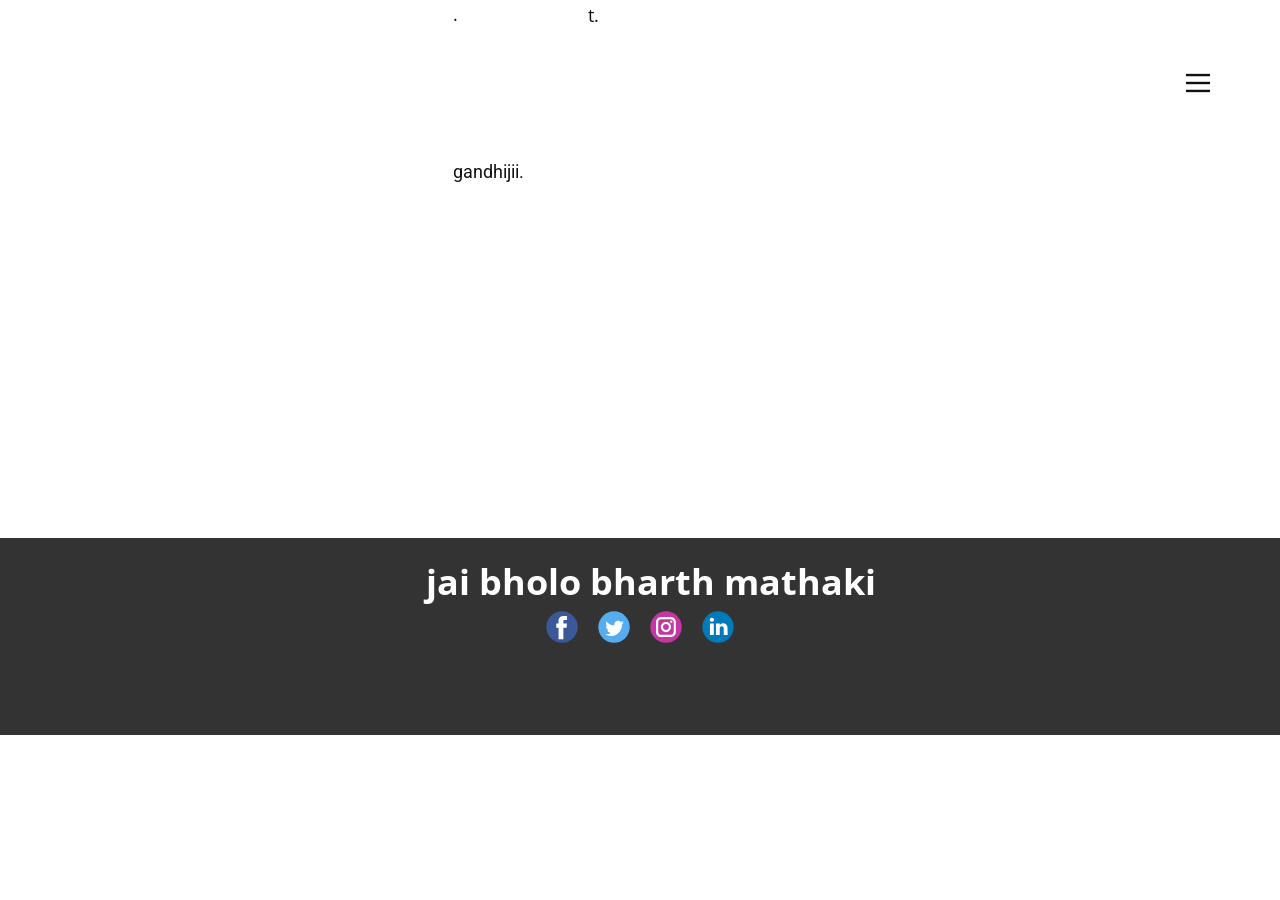
<file: About.html>
<!DOCTYPE html>
<html style="font-size: 16px;" lang="en"><head>
    <meta name="viewport" content="width=device-width, initial-scale=1.0">
    <meta charset="utf-8">
    <meta name="keywords" content="">
    <meta name="description" content="">
    <title>About</title>
    <link rel="stylesheet" href="nicepage.css" media="screen">
<link rel="stylesheet" href="About.css" media="screen">
    <script class="u-script" type="text/javascript" src="jquery.js" defer=""></script>
    <script class="u-script" type="text/javascript" src="nicepage.js" defer=""></script>
    <meta name="generator" content="Nicepage 8.7.0, nicepage.com">
    
    
    
    <link id="u-page-google-font" rel="stylesheet" href="https://fonts.googleapis.com/css2?display=swap&amp;family=Roboto:ital,wght@0,100;0,200;0,300;0,400;0,500;0,600;0,700;0,800;0,900;1,100;1,200;1,300;1,400;1,500;1,600;1,700;1,800;1,900&amp;family=Open+Sans:ital,wght@0,300;0,400;0,500;0,600;0,700;0,800;1,300;1,400;1,500;1,600;1,700;1,800">
    <script type="application/ld+json">{
		"@context": "http://schema.org",
		"@type": "Organization",
		"name": "",
		"sameAs": []
}</script>
    <meta name="theme-color" content="#478ac9">
    <meta property="og:title" content="About">
    <meta property="og:type" content="website">
  <meta data-intl-tel-input-cdn-path="intlTelInput/"></head>
  <body data-path-to-root="./" data-include-products="false" class="u-body u-xl-mode" data-lang="en"><header class="u-clearfix u-header u-header" id="header"><div class="u-clearfix u-sheet u-valign-middle-lg u-valign-middle-md u-valign-middle-sm u-valign-middle-xs u-sheet-1">
        <p class="u-text u-text-default u-text-1">.</p>
        <p class="u-text u-text-default u-text-2">t.</p>
        <nav class="u-align-left u-font-size-14 u-menu u-menu-hamburger u-nav-spacing-25 u-offcanvas u-menu-1" data-responsive-from="XL" role="navigation">
          <div class="menu-collapse">
            <a class="u-button-style u-custom-border u-hamburger-link u-nav-link u-hamburger-link-1" href="#" tabindex="-1" aria-label="Open menu" aria-controls="4095">
              <svg class="u-svg-link" preserveAspectRatio="xMidYMin slice" viewBox="0 0 302 302" style=""><use xmlns:xlink="http://www.w3.org/1999/xlink" xlink:href="#svg-7b92"></use></svg>
              <svg xmlns="http://www.w3.org/2000/svg" xmlns:xlink="http://www.w3.org/1999/xlink" version="1.1" id="svg-7b92" x="0px" y="0px" viewBox="0 0 302 302" style="enable-background:new 0 0 302 302;" xml:space="preserve" class="u-svg-content"><g><rect y="36" width="302" height="30"></rect><rect y="236" width="302" height="30"></rect><rect y="136" width="302" height="30"></rect>
</g><g></g><g></g><g></g><g></g><g></g><g></g><g></g><g></g><g></g><g></g><g></g><g></g><g></g><g></g><g></g></svg>
            </a>
          </div>
          <div class="u-custom-menu u-nav-container">
            <ul role="menubar" class="u-nav u-unstyled u-nav-1"><li role="none" class="u-nav-item"><a role="menuitem" class="u-border-0 u-button-style u-nav-link u-nav-link-2" href="./">Home</a>
</li><li role="none" class="u-nav-item"><a role="menuitem" class="u-border-0 u-button-style u-nav-link u-nav-link-2" href="About.html">About</a>
</li><li role="none" class="u-nav-item"><a role="menuitem" class="u-border-0 u-button-style u-nav-link u-nav-link-2" href="Contact.html">Contact</a>
</li><li role="none" class="u-nav-item"><a role="menuitem" class="u-border-0 u-button-style u-nav-link u-nav-link-2" href="Page-1.html">Page 1</a>
</li><li role="none" class="u-nav-item"><a tabindex="-1" role="menuitem" class="u-border-0 u-button-style u-nav-link u-nav-link-2" href="#">Page 2</a>
</li><li role="none" class="u-nav-item"><a role="menuitem" class="u-border-0 u-button-style u-nav-link u-nav-link-2" href="Page-3.html">Page 3</a>
</li></ul>
          </div>
          <div class="u-custom-menu u-nav-container-collapse" id="4095" role="region" aria-label="Menu panel">
            <div class="u-align-center u-black u-container-align-center u-container-style u-inner-container-layout u-opacity u-opacity-95 u-sidenav">
              <div class="u-inner-container-layout u-sidenav-overflow">
                <div class="u-menu-close" tabindex="-1" aria-label="Close menu"></div>
                <ul class="u-align-center u-nav u-popupmenu-items u-unstyled u-nav-2"><li role="none" class="u-nav-item"><a role="menuitem" class="u-button-style u-nav-link" href="./">Home</a>
</li><li role="none" class="u-nav-item"><a role="menuitem" class="u-button-style u-nav-link" href="About.html">About</a>
</li><li role="none" class="u-nav-item"><a role="menuitem" class="u-button-style u-nav-link" href="Contact.html">Contact</a>
</li><li role="none" class="u-nav-item"><a role="menuitem" class="u-button-style u-nav-link" href="Page-1.html">Page 1</a>
</li><li role="none" class="u-nav-item"><a tabindex="-1" role="menuitem" class="u-button-style u-nav-link" href="#">Page 2</a>
</li><li role="none" class="u-nav-item"><a role="menuitem" class="u-button-style u-nav-link" href="Page-3.html">Page 3</a>
</li></ul>
              </div>
            </div>
            <div class="u-black u-menu-overlay u-opacity u-opacity-70"></div>
          </div>
        </nav>
        <h6 class="u-text u-text-body-color u-text-default u-text-3">gandhijii.</h6>
      </div></header>
    <section class="u-clearfix u-section-1" id="block-1">
      <div class="u-clearfix u-sheet u-sheet-1"></div>
    </section>
    
    
    
    <footer class="u-clearfix u-footer u-grey-80" id="footer"><div class="u-clearfix u-sheet u-sheet-1">
        <p class="u-text u-text-default u-text-1">jai bholo bharth mathaki&nbsp;</p>
        <div class="u-align-left u-social-icons u-social-icons-1">
          <a class="u-social-url" title="facebook" target="_blank" href=""><span class="u-icon u-social-facebook u-social-icon u-icon-1"><svg class="u-svg-link" preserveAspectRatio="xMidYMin slice" viewBox="0 0 112 112" style=""><use xlink:href="#svg-c27b"></use></svg><svg class="u-svg-content" viewBox="0 0 112 112" x="0" y="0" id="svg-c27b"><circle fill="currentColor" cx="56.1" cy="56.1" r="55"></circle><path fill="#FFFFFF" d="M73.5,31.6h-9.1c-1.4,0-3.6,0.8-3.6,3.9v8.5h12.6L72,58.3H60.8v40.8H43.9V58.3h-8V43.9h8v-9.2
      c0-6.7,3.1-17,17-17h12.5v13.9H73.5z"></path></svg></span>
          </a>
          <a class="u-social-url" title="twitter" target="_blank" href=""><span class="u-icon u-social-icon u-social-twitter u-icon-2"><svg class="u-svg-link" preserveAspectRatio="xMidYMin slice" viewBox="0 0 112 112" style=""><use xlink:href="#svg-688e"></use></svg><svg class="u-svg-content" viewBox="0 0 112 112" x="0" y="0" id="svg-688e"><circle fill="currentColor" class="st0" cx="56.1" cy="56.1" r="55"></circle><path fill="#FFFFFF" d="M83.8,47.3c0,0.6,0,1.2,0,1.7c0,17.7-13.5,38.2-38.2,38.2C38,87.2,31,85,25,81.2c1,0.1,2.1,0.2,3.2,0.2
      c6.3,0,12.1-2.1,16.7-5.7c-5.9-0.1-10.8-4-12.5-9.3c0.8,0.2,1.7,0.2,2.5,0.2c1.2,0,2.4-0.2,3.5-0.5c-6.1-1.2-10.8-6.7-10.8-13.1
      c0-0.1,0-0.1,0-0.2c1.8,1,3.9,1.6,6.1,1.7c-3.6-2.4-6-6.5-6-11.2c0-2.5,0.7-4.8,1.8-6.7c6.6,8.1,16.5,13.5,27.6,14
      c-0.2-1-0.3-2-0.3-3.1c0-7.4,6-13.4,13.4-13.4c3.9,0,7.3,1.6,9.8,4.2c3.1-0.6,5.9-1.7,8.5-3.3c-1,3.1-3.1,5.8-5.9,7.4
      c2.7-0.3,5.3-1,7.7-2.1C88.7,43,86.4,45.4,83.8,47.3z"></path></svg></span>
          </a>
          <a class="u-social-url" title="instagram" target="_blank" href=""><span class="u-icon u-social-icon u-social-instagram u-icon-3"><svg class="u-svg-link" preserveAspectRatio="xMidYMin slice" viewBox="0 0 112 112" style=""><use xlink:href="#svg-36b8"></use></svg><svg class="u-svg-content" viewBox="0 0 112 112" x="0" y="0" id="svg-36b8"><circle fill="currentColor" cx="56.1" cy="56.1" r="55"></circle><path fill="#FFFFFF" d="M55.9,38.2c-9.9,0-17.9,8-17.9,17.9C38,66,46,74,55.9,74c9.9,0,17.9-8,17.9-17.9C73.8,46.2,65.8,38.2,55.9,38.2
      z M55.9,66.4c-5.7,0-10.3-4.6-10.3-10.3c-0.1-5.7,4.6-10.3,10.3-10.3c5.7,0,10.3,4.6,10.3,10.3C66.2,61.8,61.6,66.4,55.9,66.4z"></path><path fill="#FFFFFF" d="M74.3,33.5c-2.3,0-4.2,1.9-4.2,4.2s1.9,4.2,4.2,4.2s4.2-1.9,4.2-4.2S76.6,33.5,74.3,33.5z"></path><path fill="#FFFFFF" d="M73.1,21.3H38.6c-9.7,0-17.5,7.9-17.5,17.5v34.5c0,9.7,7.9,17.6,17.5,17.6h34.5c9.7,0,17.5-7.9,17.5-17.5V38.8
      C90.6,29.1,82.7,21.3,73.1,21.3z M83,73.3c0,5.5-4.5,9.9-9.9,9.9H38.6c-5.5,0-9.9-4.5-9.9-9.9V38.8c0-5.5,4.5-9.9,9.9-9.9h34.5
      c5.5,0,9.9,4.5,9.9,9.9V73.3z"></path></svg></span>
          </a>
          <a class="u-social-url" title="linkedin" target="_blank" href=""><span class="u-icon u-social-icon u-social-linkedin u-icon-4"><svg class="u-svg-link" preserveAspectRatio="xMidYMin slice" viewBox="0 0 112 112" style=""><use xlink:href="#svg-e427"></use></svg><svg class="u-svg-content" viewBox="0 0 112 112" x="0" y="0" id="svg-e427"><circle fill="currentColor" cx="56.1" cy="56.1" r="55"></circle><path fill="#FFFFFF" d="M41.3,83.7H27.9V43.4h13.4V83.7z M34.6,37.9L34.6,37.9c-4.6,0-7.5-3.1-7.5-7c0-4,3-7,7.6-7s7.4,3,7.5,7
      C42.2,34.8,39.2,37.9,34.6,37.9z M89.6,83.7H76.2V62.2c0-5.4-1.9-9.1-6.8-9.1c-3.7,0-5.9,2.5-6.9,4.9c-0.4,0.9-0.4,2.1-0.4,3.3v22.5
      H48.7c0,0,0.2-36.5,0-40.3h13.4v5.7c1.8-2.7,5-6.7,12.1-6.7c8.8,0,15.4,5.8,15.4,18.1V83.7z"></path></svg></span>
          </a>
        </div>
      </div></footer>
    <section class="u-backlink u-clearfix u-grey-80"></section>
  
</body></html>
</file>
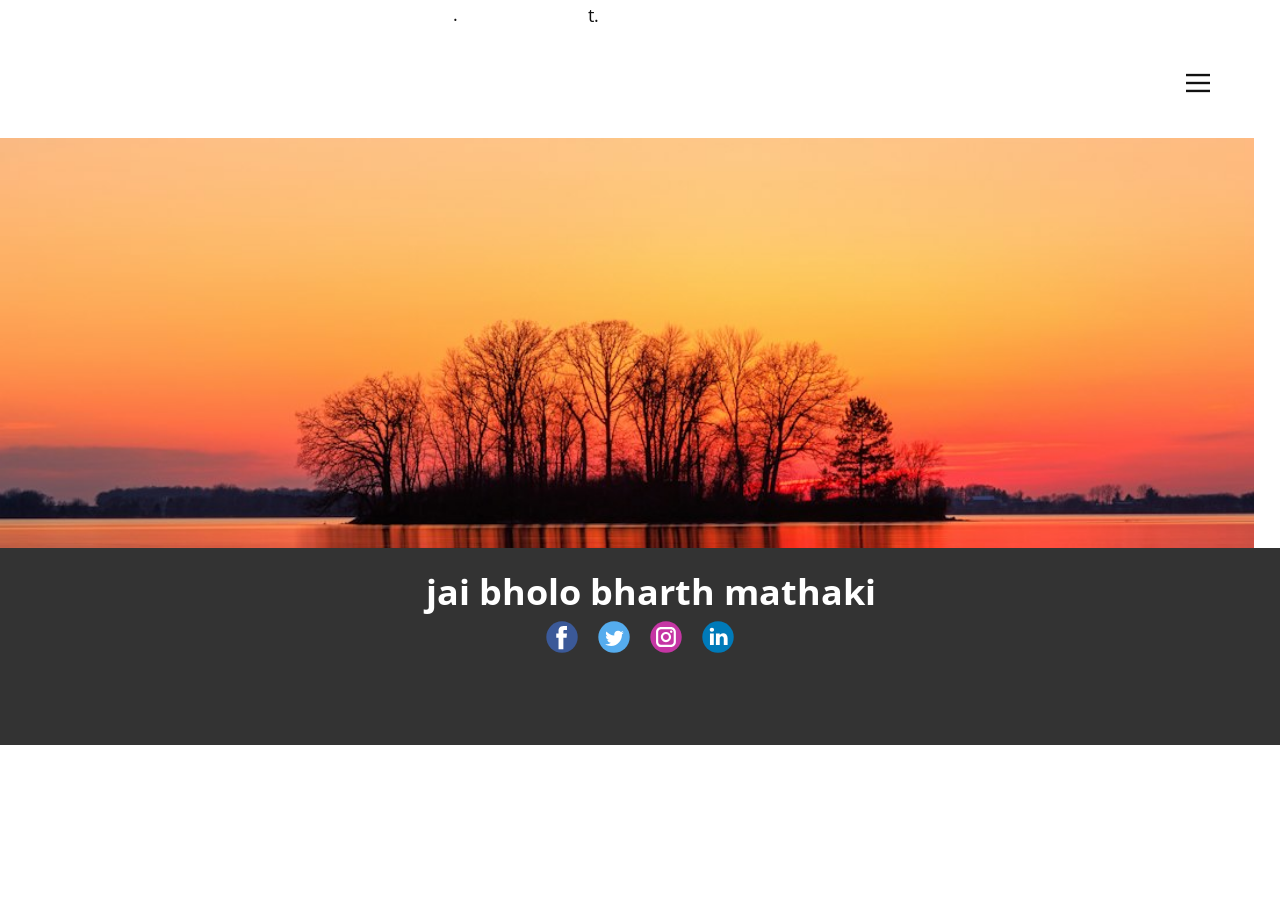
<file: Contact.html>
<!DOCTYPE html>
<html style="font-size: 16px;" lang="en"><head>
    <meta name="viewport" content="width=device-width, initial-scale=1.0">
    <meta charset="utf-8">
    <meta name="keywords" content="">
    <meta name="description" content="">
    <title>Contact</title>
    <link rel="stylesheet" href="nicepage.css" media="screen">
<link rel="stylesheet" href="Contact.css" media="screen">
    <script class="u-script" type="text/javascript" src="jquery.js" defer=""></script>
    <script class="u-script" type="text/javascript" src="nicepage.js" defer=""></script>
    <meta name="generator" content="Nicepage 8.7.0, nicepage.com">
    
    
    
    <link id="u-page-google-font" rel="stylesheet" href="https://fonts.googleapis.com/css2?display=swap&amp;family=Roboto:ital,wght@0,100;0,200;0,300;0,400;0,500;0,600;0,700;0,800;0,900;1,100;1,200;1,300;1,400;1,500;1,600;1,700;1,800;1,900&amp;family=Open+Sans:ital,wght@0,300;0,400;0,500;0,600;0,700;0,800;1,300;1,400;1,500;1,600;1,700;1,800">
    <script type="application/ld+json">{
		"@context": "http://schema.org",
		"@type": "Organization",
		"name": "",
		"sameAs": []
}</script>
    <meta name="theme-color" content="#478ac9">
    <meta property="og:title" content="Contact">
    <meta property="og:type" content="website">
  <meta data-intl-tel-input-cdn-path="intlTelInput/"></head>
  <body data-path-to-root="./" data-include-products="false" class="u-body u-clearfix u-xl-mode" data-lang="en"><header class="u-clearfix u-header u-header" id="header"><div class="u-clearfix u-sheet u-valign-middle-lg u-valign-middle-md u-valign-middle-sm u-valign-middle-xs u-sheet-1">
        <p class="u-text u-text-default u-text-1">.</p>
        <p class="u-text u-text-default u-text-2">t.</p>
        <nav class="u-align-left u-font-size-14 u-menu u-menu-hamburger u-nav-spacing-25 u-offcanvas u-menu-1" data-responsive-from="XL" role="navigation">
          <div class="menu-collapse">
            <a class="u-button-style u-custom-border u-hamburger-link u-nav-link u-hamburger-link-1" href="#" tabindex="-1" aria-label="Open menu" aria-controls="4095">
              <svg class="u-svg-link" preserveAspectRatio="xMidYMin slice" viewBox="0 0 302 302" style=""><use xmlns:xlink="http://www.w3.org/1999/xlink" xlink:href="#svg-7b92"></use></svg>
              <svg xmlns="http://www.w3.org/2000/svg" xmlns:xlink="http://www.w3.org/1999/xlink" version="1.1" id="svg-7b92" x="0px" y="0px" viewBox="0 0 302 302" style="enable-background:new 0 0 302 302;" xml:space="preserve" class="u-svg-content"><g><rect y="36" width="302" height="30"></rect><rect y="236" width="302" height="30"></rect><rect y="136" width="302" height="30"></rect>
</g><g></g><g></g><g></g><g></g><g></g><g></g><g></g><g></g><g></g><g></g><g></g><g></g><g></g><g></g><g></g></svg>
            </a>
          </div>
          <div class="u-custom-menu u-nav-container">
            <ul role="menubar" class="u-nav u-unstyled u-nav-1"><li role="none" class="u-nav-item"><a role="menuitem" class="u-border-0 u-button-style u-nav-link u-nav-link-2" href="./">Home</a>
</li><li role="none" class="u-nav-item"><a role="menuitem" class="u-border-0 u-button-style u-nav-link u-nav-link-2" href="About.html">About</a>
</li><li role="none" class="u-nav-item"><a role="menuitem" class="u-border-0 u-button-style u-nav-link u-nav-link-2" href="Contact.html">Contact</a>
</li><li role="none" class="u-nav-item"><a role="menuitem" class="u-border-0 u-button-style u-nav-link u-nav-link-2" href="Page-1.html">Page 1</a>
</li><li role="none" class="u-nav-item"><a tabindex="-1" role="menuitem" class="u-border-0 u-button-style u-nav-link u-nav-link-2" href="#">Page 2</a>
</li><li role="none" class="u-nav-item"><a role="menuitem" class="u-border-0 u-button-style u-nav-link u-nav-link-2" href="Page-3.html">Page 3</a>
</li></ul>
          </div>
          <div class="u-custom-menu u-nav-container-collapse" id="4095" role="region" aria-label="Menu panel">
            <div class="u-align-center u-black u-container-align-center u-container-style u-inner-container-layout u-opacity u-opacity-95 u-sidenav">
              <div class="u-inner-container-layout u-sidenav-overflow">
                <div class="u-menu-close" tabindex="-1" aria-label="Close menu"></div>
                <ul class="u-align-center u-nav u-popupmenu-items u-unstyled u-nav-2"><li role="none" class="u-nav-item"><a role="menuitem" class="u-button-style u-nav-link" href="./">Home</a>
</li><li role="none" class="u-nav-item"><a role="menuitem" class="u-button-style u-nav-link" href="About.html">About</a>
</li><li role="none" class="u-nav-item"><a role="menuitem" class="u-button-style u-nav-link" href="Contact.html">Contact</a>
</li><li role="none" class="u-nav-item"><a role="menuitem" class="u-button-style u-nav-link" href="Page-1.html">Page 1</a>
</li><li role="none" class="u-nav-item"><a tabindex="-1" role="menuitem" class="u-button-style u-nav-link" href="#">Page 2</a>
</li><li role="none" class="u-nav-item"><a role="menuitem" class="u-button-style u-nav-link" href="Page-3.html">Page 3</a>
</li></ul>
              </div>
            </div>
            <div class="u-black u-menu-overlay u-opacity u-opacity-70"></div>
          </div>
        </nav>
        <h6 class="u-text u-text-body-color u-text-default u-text-3">gandhijii.</h6>
      </div></header>
    <section class="u-clearfix u-lightbox u-section-1" id="block-1">
      <img class="u-expanded-height u-image u-image-default u-image-1" src="images/photo-1586348943529-beaae6c28db9.jpeg" alt="" data-image-width="914" data-image-height="1280">
    </section>
    
    
    
    <footer class="u-clearfix u-footer u-grey-80" id="footer"><div class="u-clearfix u-sheet u-sheet-1">
        <p class="u-text u-text-default u-text-1">jai bholo bharth mathaki&nbsp;</p>
        <div class="u-align-left u-social-icons u-social-icons-1">
          <a class="u-social-url" title="facebook" target="_blank" href=""><span class="u-icon u-social-facebook u-social-icon u-icon-1"><svg class="u-svg-link" preserveAspectRatio="xMidYMin slice" viewBox="0 0 112 112" style=""><use xlink:href="#svg-c27b"></use></svg><svg class="u-svg-content" viewBox="0 0 112 112" x="0" y="0" id="svg-c27b"><circle fill="currentColor" cx="56.1" cy="56.1" r="55"></circle><path fill="#FFFFFF" d="M73.5,31.6h-9.1c-1.4,0-3.6,0.8-3.6,3.9v8.5h12.6L72,58.3H60.8v40.8H43.9V58.3h-8V43.9h8v-9.2
      c0-6.7,3.1-17,17-17h12.5v13.9H73.5z"></path></svg></span>
          </a>
          <a class="u-social-url" title="twitter" target="_blank" href=""><span class="u-icon u-social-icon u-social-twitter u-icon-2"><svg class="u-svg-link" preserveAspectRatio="xMidYMin slice" viewBox="0 0 112 112" style=""><use xlink:href="#svg-688e"></use></svg><svg class="u-svg-content" viewBox="0 0 112 112" x="0" y="0" id="svg-688e"><circle fill="currentColor" class="st0" cx="56.1" cy="56.1" r="55"></circle><path fill="#FFFFFF" d="M83.8,47.3c0,0.6,0,1.2,0,1.7c0,17.7-13.5,38.2-38.2,38.2C38,87.2,31,85,25,81.2c1,0.1,2.1,0.2,3.2,0.2
      c6.3,0,12.1-2.1,16.7-5.7c-5.9-0.1-10.8-4-12.5-9.3c0.8,0.2,1.7,0.2,2.5,0.2c1.2,0,2.4-0.2,3.5-0.5c-6.1-1.2-10.8-6.7-10.8-13.1
      c0-0.1,0-0.1,0-0.2c1.8,1,3.9,1.6,6.1,1.7c-3.6-2.4-6-6.5-6-11.2c0-2.5,0.7-4.8,1.8-6.7c6.6,8.1,16.5,13.5,27.6,14
      c-0.2-1-0.3-2-0.3-3.1c0-7.4,6-13.4,13.4-13.4c3.9,0,7.3,1.6,9.8,4.2c3.1-0.6,5.9-1.7,8.5-3.3c-1,3.1-3.1,5.8-5.9,7.4
      c2.7-0.3,5.3-1,7.7-2.1C88.7,43,86.4,45.4,83.8,47.3z"></path></svg></span>
          </a>
          <a class="u-social-url" title="instagram" target="_blank" href=""><span class="u-icon u-social-icon u-social-instagram u-icon-3"><svg class="u-svg-link" preserveAspectRatio="xMidYMin slice" viewBox="0 0 112 112" style=""><use xlink:href="#svg-36b8"></use></svg><svg class="u-svg-content" viewBox="0 0 112 112" x="0" y="0" id="svg-36b8"><circle fill="currentColor" cx="56.1" cy="56.1" r="55"></circle><path fill="#FFFFFF" d="M55.9,38.2c-9.9,0-17.9,8-17.9,17.9C38,66,46,74,55.9,74c9.9,0,17.9-8,17.9-17.9C73.8,46.2,65.8,38.2,55.9,38.2
      z M55.9,66.4c-5.7,0-10.3-4.6-10.3-10.3c-0.1-5.7,4.6-10.3,10.3-10.3c5.7,0,10.3,4.6,10.3,10.3C66.2,61.8,61.6,66.4,55.9,66.4z"></path><path fill="#FFFFFF" d="M74.3,33.5c-2.3,0-4.2,1.9-4.2,4.2s1.9,4.2,4.2,4.2s4.2-1.9,4.2-4.2S76.6,33.5,74.3,33.5z"></path><path fill="#FFFFFF" d="M73.1,21.3H38.6c-9.7,0-17.5,7.9-17.5,17.5v34.5c0,9.7,7.9,17.6,17.5,17.6h34.5c9.7,0,17.5-7.9,17.5-17.5V38.8
      C90.6,29.1,82.7,21.3,73.1,21.3z M83,73.3c0,5.5-4.5,9.9-9.9,9.9H38.6c-5.5,0-9.9-4.5-9.9-9.9V38.8c0-5.5,4.5-9.9,9.9-9.9h34.5
      c5.5,0,9.9,4.5,9.9,9.9V73.3z"></path></svg></span>
          </a>
          <a class="u-social-url" title="linkedin" target="_blank" href=""><span class="u-icon u-social-icon u-social-linkedin u-icon-4"><svg class="u-svg-link" preserveAspectRatio="xMidYMin slice" viewBox="0 0 112 112" style=""><use xlink:href="#svg-e427"></use></svg><svg class="u-svg-content" viewBox="0 0 112 112" x="0" y="0" id="svg-e427"><circle fill="currentColor" cx="56.1" cy="56.1" r="55"></circle><path fill="#FFFFFF" d="M41.3,83.7H27.9V43.4h13.4V83.7z M34.6,37.9L34.6,37.9c-4.6,0-7.5-3.1-7.5-7c0-4,3-7,7.6-7s7.4,3,7.5,7
      C42.2,34.8,39.2,37.9,34.6,37.9z M89.6,83.7H76.2V62.2c0-5.4-1.9-9.1-6.8-9.1c-3.7,0-5.9,2.5-6.9,4.9c-0.4,0.9-0.4,2.1-0.4,3.3v22.5
      H48.7c0,0,0.2-36.5,0-40.3h13.4v5.7c1.8-2.7,5-6.7,12.1-6.7c8.8,0,15.4,5.8,15.4,18.1V83.7z"></path></svg></span>
          </a>
        </div>
      </div></footer>
    <section class="u-backlink u-clearfix u-grey-80"></section>
  
</body></html>
</file>
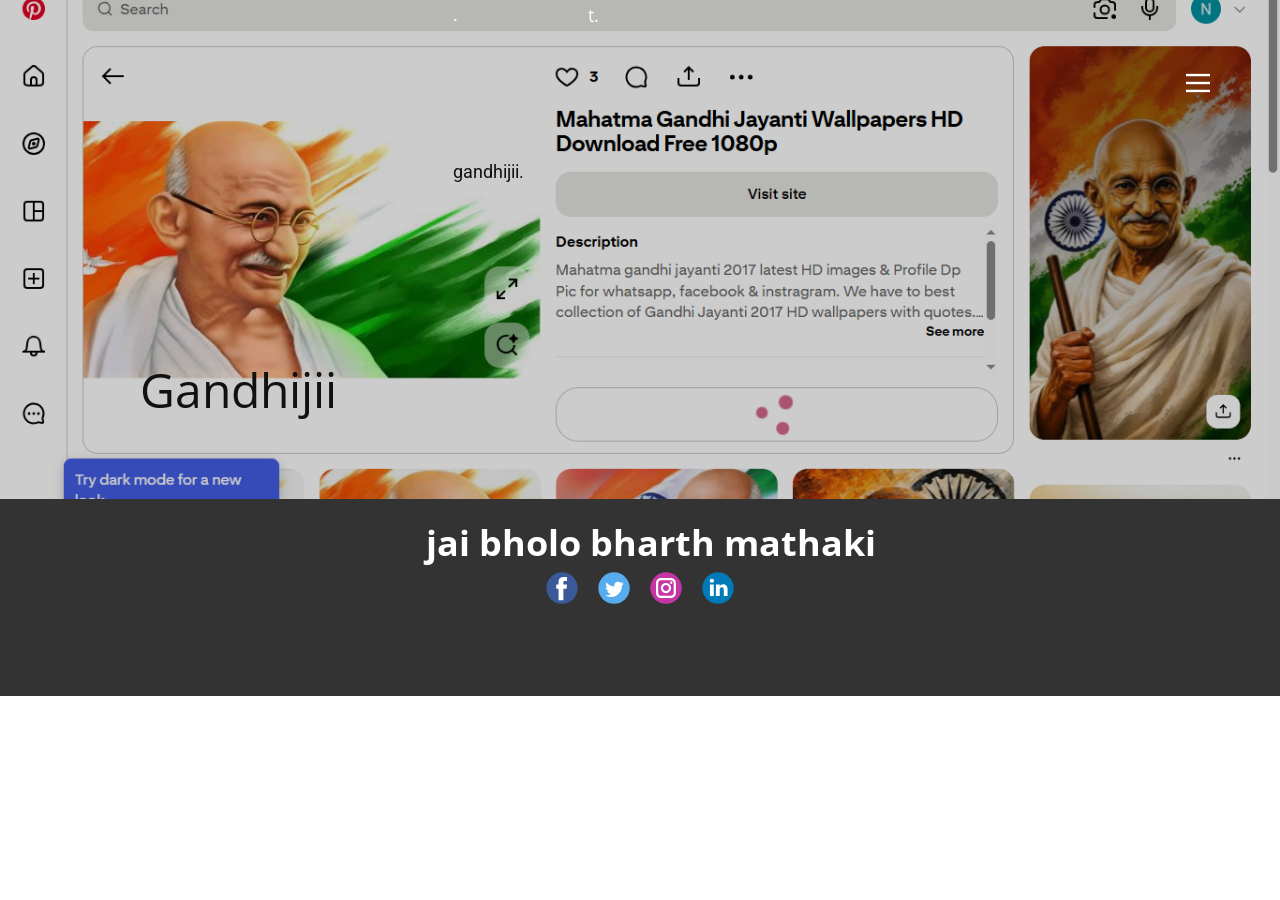
<file: Page-1.html>
<!DOCTYPE html>
<html style="font-size: 16px;" lang="en"><head>
    <meta name="viewport" content="width=device-width, initial-scale=1.0">
    <meta charset="utf-8">
    <meta name="keywords" content="">
    <meta name="description" content="">
    <title>Page 1</title>
    <link rel="stylesheet" href="nicepage.css" media="screen">
<link rel="stylesheet" href="Page-1.css" media="screen">
    <script class="u-script" type="text/javascript" src="jquery.js" defer=""></script>
    <script class="u-script" type="text/javascript" src="nicepage.js" defer=""></script>
    <meta name="generator" content="Nicepage 8.7.0, nicepage.com">
    
    
    
    <link id="u-page-google-font" rel="stylesheet" href="https://fonts.googleapis.com/css2?display=swap&amp;family=Roboto:ital,wght@0,100;0,200;0,300;0,400;0,500;0,600;0,700;0,800;0,900;1,100;1,200;1,300;1,400;1,500;1,600;1,700;1,800;1,900&amp;family=Open+Sans:ital,wght@0,300;0,400;0,500;0,600;0,700;0,800;1,300;1,400;1,500;1,600;1,700;1,800">
    <script type="application/ld+json">{
		"@context": "http://schema.org",
		"@type": "Organization",
		"name": "",
		"sameAs": []
}</script>
    <meta name="theme-color" content="#478ac9">
    <meta property="og:title" content="Page 1">
    <meta property="og:type" content="website">
  <meta data-intl-tel-input-cdn-path="intlTelInput/"></head>
  <body data-path-to-root="./" data-include-products="false" class="u-body u-clearfix u-overlap u-overlap-contrast u-xl-mode" data-lang="en"><header class="u-clearfix u-header u-header" id="header"><div class="u-clearfix u-sheet u-valign-middle-lg u-valign-middle-md u-valign-middle-sm u-valign-middle-xs u-sheet-1">
        <p class="u-text u-text-default u-text-1">.</p>
        <p class="u-text u-text-default u-text-2">t.</p>
        <nav class="u-align-left u-font-size-14 u-menu u-menu-hamburger u-nav-spacing-25 u-offcanvas u-menu-1" data-responsive-from="XL" role="navigation">
          <div class="menu-collapse">
            <a class="u-button-style u-custom-border u-hamburger-link u-nav-link u-hamburger-link-1" href="#" tabindex="-1" aria-label="Open menu" aria-controls="4095">
              <svg class="u-svg-link" preserveAspectRatio="xMidYMin slice" viewBox="0 0 302 302" style=""><use xmlns:xlink="http://www.w3.org/1999/xlink" xlink:href="#svg-7b92"></use></svg>
              <svg xmlns="http://www.w3.org/2000/svg" xmlns:xlink="http://www.w3.org/1999/xlink" version="1.1" id="svg-7b92" x="0px" y="0px" viewBox="0 0 302 302" style="enable-background:new 0 0 302 302;" xml:space="preserve" class="u-svg-content"><g><rect y="36" width="302" height="30"></rect><rect y="236" width="302" height="30"></rect><rect y="136" width="302" height="30"></rect>
</g><g></g><g></g><g></g><g></g><g></g><g></g><g></g><g></g><g></g><g></g><g></g><g></g><g></g><g></g><g></g></svg>
            </a>
          </div>
          <div class="u-custom-menu u-nav-container">
            <ul role="menubar" class="u-nav u-unstyled u-nav-1"><li role="none" class="u-nav-item"><a role="menuitem" class="u-border-0 u-button-style u-nav-link u-nav-link-2" href="./">Home</a>
</li><li role="none" class="u-nav-item"><a role="menuitem" class="u-border-0 u-button-style u-nav-link u-nav-link-2" href="About.html">About</a>
</li><li role="none" class="u-nav-item"><a role="menuitem" class="u-border-0 u-button-style u-nav-link u-nav-link-2" href="Contact.html">Contact</a>
</li><li role="none" class="u-nav-item"><a role="menuitem" class="u-border-0 u-button-style u-nav-link u-nav-link-2" href="Page-1.html">Page 1</a>
</li><li role="none" class="u-nav-item"><a tabindex="-1" role="menuitem" class="u-border-0 u-button-style u-nav-link u-nav-link-2" href="#">Page 2</a>
</li><li role="none" class="u-nav-item"><a role="menuitem" class="u-border-0 u-button-style u-nav-link u-nav-link-2" href="Page-3.html">Page 3</a>
</li></ul>
          </div>
          <div class="u-custom-menu u-nav-container-collapse" id="4095" role="region" aria-label="Menu panel">
            <div class="u-align-center u-black u-container-align-center u-container-style u-inner-container-layout u-opacity u-opacity-95 u-sidenav">
              <div class="u-inner-container-layout u-sidenav-overflow">
                <div class="u-menu-close" tabindex="-1" aria-label="Close menu"></div>
                <ul class="u-align-center u-nav u-popupmenu-items u-unstyled u-nav-2"><li role="none" class="u-nav-item"><a role="menuitem" class="u-button-style u-nav-link" href="./">Home</a>
</li><li role="none" class="u-nav-item"><a role="menuitem" class="u-button-style u-nav-link" href="About.html">About</a>
</li><li role="none" class="u-nav-item"><a role="menuitem" class="u-button-style u-nav-link" href="Contact.html">Contact</a>
</li><li role="none" class="u-nav-item"><a role="menuitem" class="u-button-style u-nav-link" href="Page-1.html">Page 1</a>
</li><li role="none" class="u-nav-item"><a tabindex="-1" role="menuitem" class="u-button-style u-nav-link" href="#">Page 2</a>
</li><li role="none" class="u-nav-item"><a role="menuitem" class="u-button-style u-nav-link" href="Page-3.html">Page 3</a>
</li></ul>
              </div>
            </div>
            <div class="u-black u-menu-overlay u-opacity u-opacity-70"></div>
          </div>
        </nav>
        <h6 class="u-text u-text-body-color u-text-default u-text-3">gandhijii.</h6>
      </div></header>
    <section class="u-clearfix u-image u-shading u-section-1" id="block-1" data-image-width="1366" data-image-height="768">
      <div class="u-clearfix u-sheet u-sheet-1">
        <p class="u-text u-text-body-color u-text-default u-text-1">Gandhijii<span style="font-weight: 700;"><span style="font-weight: 400;"><span style="font-weight: 700;"><span style="font-weight: 400;"><span style="font-weight: 700;"></span></span></span></span></span>
        </p>
      </div>
    </section>
    
    
    
    <footer class="u-clearfix u-footer u-grey-80" id="footer"><div class="u-clearfix u-sheet u-sheet-1">
        <p class="u-text u-text-default u-text-1">jai bholo bharth mathaki&nbsp;</p>
        <div class="u-align-left u-social-icons u-social-icons-1">
          <a class="u-social-url" title="facebook" target="_blank" href=""><span class="u-icon u-social-facebook u-social-icon u-icon-1"><svg class="u-svg-link" preserveAspectRatio="xMidYMin slice" viewBox="0 0 112 112" style=""><use xlink:href="#svg-c27b"></use></svg><svg class="u-svg-content" viewBox="0 0 112 112" x="0" y="0" id="svg-c27b"><circle fill="currentColor" cx="56.1" cy="56.1" r="55"></circle><path fill="#FFFFFF" d="M73.5,31.6h-9.1c-1.4,0-3.6,0.8-3.6,3.9v8.5h12.6L72,58.3H60.8v40.8H43.9V58.3h-8V43.9h8v-9.2
      c0-6.7,3.1-17,17-17h12.5v13.9H73.5z"></path></svg></span>
          </a>
          <a class="u-social-url" title="twitter" target="_blank" href=""><span class="u-icon u-social-icon u-social-twitter u-icon-2"><svg class="u-svg-link" preserveAspectRatio="xMidYMin slice" viewBox="0 0 112 112" style=""><use xlink:href="#svg-688e"></use></svg><svg class="u-svg-content" viewBox="0 0 112 112" x="0" y="0" id="svg-688e"><circle fill="currentColor" class="st0" cx="56.1" cy="56.1" r="55"></circle><path fill="#FFFFFF" d="M83.8,47.3c0,0.6,0,1.2,0,1.7c0,17.7-13.5,38.2-38.2,38.2C38,87.2,31,85,25,81.2c1,0.1,2.1,0.2,3.2,0.2
      c6.3,0,12.1-2.1,16.7-5.7c-5.9-0.1-10.8-4-12.5-9.3c0.8,0.2,1.7,0.2,2.5,0.2c1.2,0,2.4-0.2,3.5-0.5c-6.1-1.2-10.8-6.7-10.8-13.1
      c0-0.1,0-0.1,0-0.2c1.8,1,3.9,1.6,6.1,1.7c-3.6-2.4-6-6.5-6-11.2c0-2.5,0.7-4.8,1.8-6.7c6.6,8.1,16.5,13.5,27.6,14
      c-0.2-1-0.3-2-0.3-3.1c0-7.4,6-13.4,13.4-13.4c3.9,0,7.3,1.6,9.8,4.2c3.1-0.6,5.9-1.7,8.5-3.3c-1,3.1-3.1,5.8-5.9,7.4
      c2.7-0.3,5.3-1,7.7-2.1C88.7,43,86.4,45.4,83.8,47.3z"></path></svg></span>
          </a>
          <a class="u-social-url" title="instagram" target="_blank" href=""><span class="u-icon u-social-icon u-social-instagram u-icon-3"><svg class="u-svg-link" preserveAspectRatio="xMidYMin slice" viewBox="0 0 112 112" style=""><use xlink:href="#svg-36b8"></use></svg><svg class="u-svg-content" viewBox="0 0 112 112" x="0" y="0" id="svg-36b8"><circle fill="currentColor" cx="56.1" cy="56.1" r="55"></circle><path fill="#FFFFFF" d="M55.9,38.2c-9.9,0-17.9,8-17.9,17.9C38,66,46,74,55.9,74c9.9,0,17.9-8,17.9-17.9C73.8,46.2,65.8,38.2,55.9,38.2
      z M55.9,66.4c-5.7,0-10.3-4.6-10.3-10.3c-0.1-5.7,4.6-10.3,10.3-10.3c5.7,0,10.3,4.6,10.3,10.3C66.2,61.8,61.6,66.4,55.9,66.4z"></path><path fill="#FFFFFF" d="M74.3,33.5c-2.3,0-4.2,1.9-4.2,4.2s1.9,4.2,4.2,4.2s4.2-1.9,4.2-4.2S76.6,33.5,74.3,33.5z"></path><path fill="#FFFFFF" d="M73.1,21.3H38.6c-9.7,0-17.5,7.9-17.5,17.5v34.5c0,9.7,7.9,17.6,17.5,17.6h34.5c9.7,0,17.5-7.9,17.5-17.5V38.8
      C90.6,29.1,82.7,21.3,73.1,21.3z M83,73.3c0,5.5-4.5,9.9-9.9,9.9H38.6c-5.5,0-9.9-4.5-9.9-9.9V38.8c0-5.5,4.5-9.9,9.9-9.9h34.5
      c5.5,0,9.9,4.5,9.9,9.9V73.3z"></path></svg></span>
          </a>
          <a class="u-social-url" title="linkedin" target="_blank" href=""><span class="u-icon u-social-icon u-social-linkedin u-icon-4"><svg class="u-svg-link" preserveAspectRatio="xMidYMin slice" viewBox="0 0 112 112" style=""><use xlink:href="#svg-e427"></use></svg><svg class="u-svg-content" viewBox="0 0 112 112" x="0" y="0" id="svg-e427"><circle fill="currentColor" cx="56.1" cy="56.1" r="55"></circle><path fill="#FFFFFF" d="M41.3,83.7H27.9V43.4h13.4V83.7z M34.6,37.9L34.6,37.9c-4.6,0-7.5-3.1-7.5-7c0-4,3-7,7.6-7s7.4,3,7.5,7
      C42.2,34.8,39.2,37.9,34.6,37.9z M89.6,83.7H76.2V62.2c0-5.4-1.9-9.1-6.8-9.1c-3.7,0-5.9,2.5-6.9,4.9c-0.4,0.9-0.4,2.1-0.4,3.3v22.5
      H48.7c0,0,0.2-36.5,0-40.3h13.4v5.7c1.8-2.7,5-6.7,12.1-6.7c8.8,0,15.4,5.8,15.4,18.1V83.7z"></path></svg></span>
          </a>
        </div>
      </div></footer>
    <section class="u-backlink u-clearfix u-grey-80"></section>
  
</body></html>
</file>
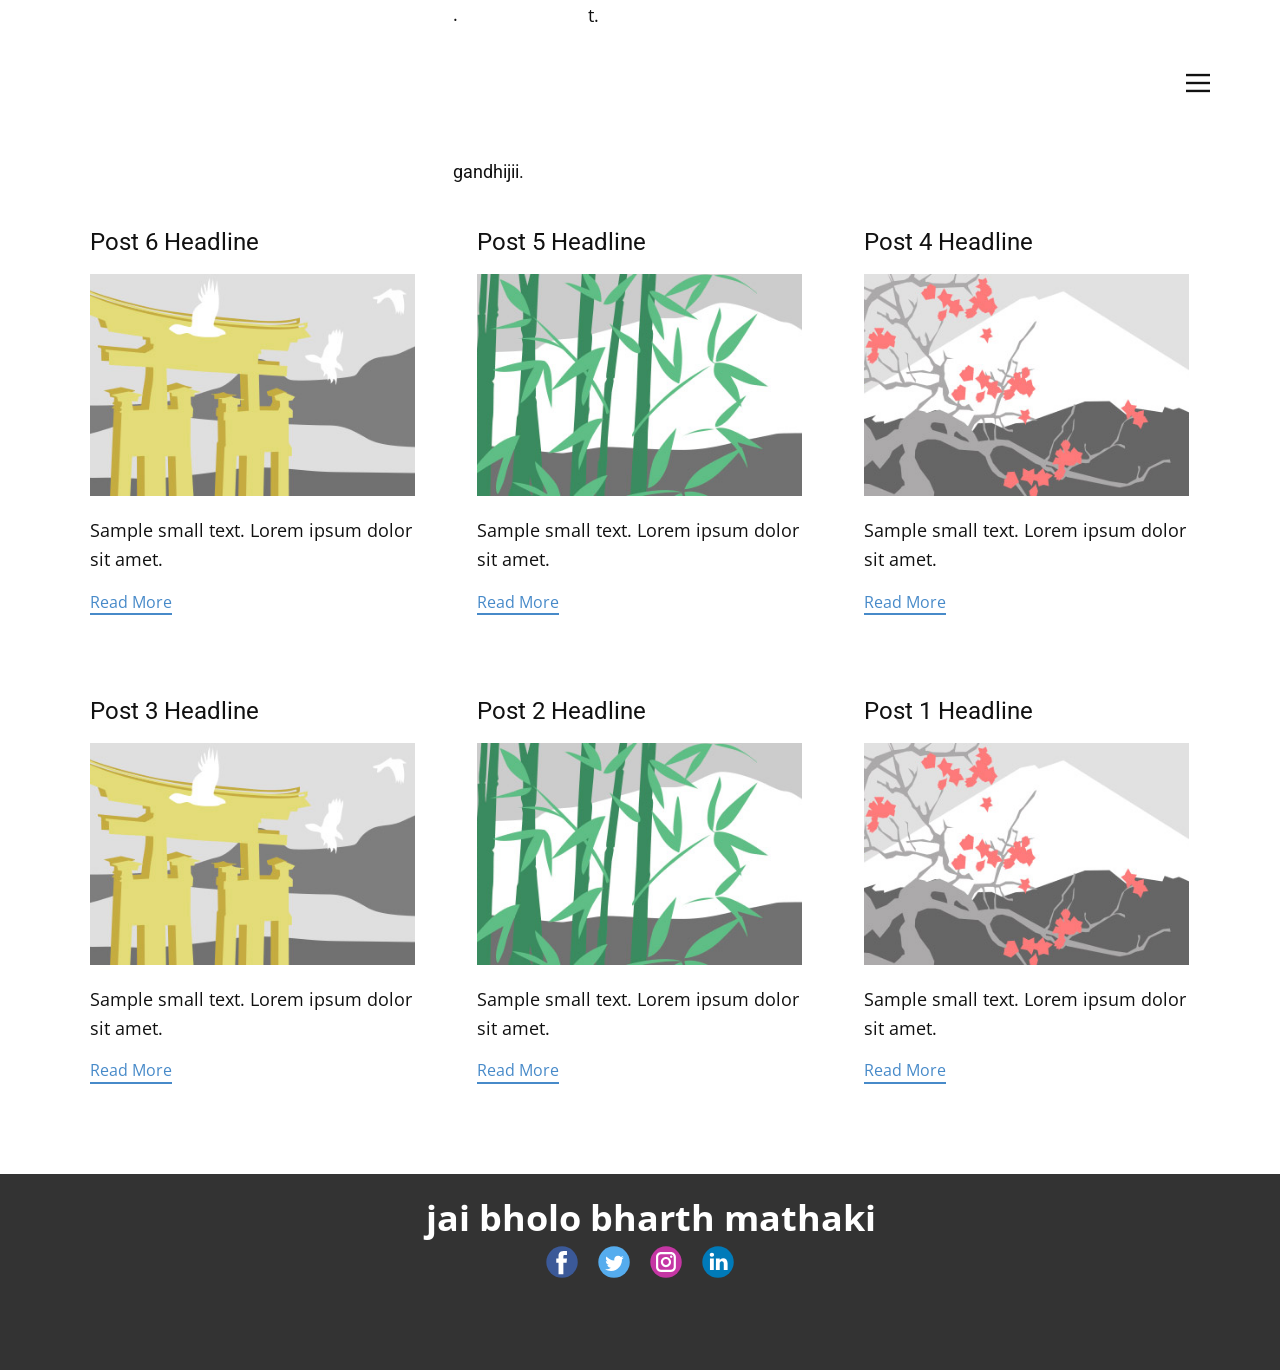
<file: blog/blog.html>
<!DOCTYPE html>
<html style="font-size: 16px;" lang="en"><head>
    <meta name="viewport" content="width=device-width, initial-scale=1.0">
    <meta charset="utf-8">
    <meta name="keywords" content="">
    <meta name="description" content="">
    <title>Blog</title>
    <link rel="stylesheet" href="../nicepage.css" media="screen">
<link rel="stylesheet" href="../Blog-Template.css" media="screen">
    <script class="u-script" type="text/javascript" src="../jquery.js" defer=""></script>
    <script class="u-script" type="text/javascript" src="../nicepage.js" defer=""></script>
    <meta name="generator" content="Nicepage 8.7.0, nicepage.com">
    
    
    
    <link id="u-page-google-font" rel="stylesheet" href="https://fonts.googleapis.com/css2?display=swap&amp;family=Roboto:ital,wght@0,100;0,200;0,300;0,400;0,500;0,600;0,700;0,800;0,900;1,100;1,200;1,300;1,400;1,500;1,600;1,700;1,800;1,900&amp;family=Open+Sans:ital,wght@0,300;0,400;0,500;0,600;0,700;0,800;1,300;1,400;1,500;1,600;1,700;1,800">
    <script type="application/ld+json">{
		"@context": "http://schema.org",
		"@type": "Organization",
		"name": "",
		"sameAs": []
}</script>
    <meta name="theme-color" content="#478ac9">
  <meta data-intl-tel-input-cdn-path="intlTelInput/"></head>
  <body data-path-to-root="../" data-include-products="false" class="u-body u-xl-mode" data-lang="en"><header class="u-clearfix u-header u-header" id="header"><div class="u-clearfix u-sheet u-valign-middle-lg u-valign-middle-md u-valign-middle-sm u-valign-middle-xs u-sheet-1">
        <p class="u-text u-text-default u-text-1">.</p>
        <p class="u-text u-text-default u-text-2">t.</p>
        <nav class="u-align-left u-font-size-14 u-menu u-menu-hamburger u-nav-spacing-25 u-offcanvas u-menu-1" data-responsive-from="XL" role="navigation">
          <div class="menu-collapse">
            <a class="u-button-style u-custom-border u-hamburger-link u-nav-link u-hamburger-link-1" href="#" tabindex="-1" aria-label="Open menu" aria-controls="4095">
              <svg class="u-svg-link" preserveAspectRatio="xMidYMin slice" viewBox="0 0 302 302" style=""><use xmlns:xlink="http://www.w3.org/1999/xlink" xlink:href="#svg-7b92"></use></svg>
              <svg xmlns="http://www.w3.org/2000/svg" xmlns:xlink="http://www.w3.org/1999/xlink" version="1.1" id="svg-7b92" x="0px" y="0px" viewBox="0 0 302 302" style="enable-background:new 0 0 302 302;" xml:space="preserve" class="u-svg-content"><g><rect y="36" width="302" height="30"></rect><rect y="236" width="302" height="30"></rect><rect y="136" width="302" height="30"></rect>
</g><g></g><g></g><g></g><g></g><g></g><g></g><g></g><g></g><g></g><g></g><g></g><g></g><g></g><g></g><g></g></svg>
            </a>
          </div>
          <div class="u-custom-menu u-nav-container">
            <ul role="menubar" class="u-nav u-unstyled u-nav-1"><li role="none" class="u-nav-item"><a role="menuitem" class="u-border-0 u-button-style u-nav-link u-nav-link-2" href="../">Home</a>
</li><li role="none" class="u-nav-item"><a role="menuitem" class="u-border-0 u-button-style u-nav-link u-nav-link-2" href="../About.html">About</a>
</li><li role="none" class="u-nav-item"><a role="menuitem" class="u-border-0 u-button-style u-nav-link u-nav-link-2" href="../Contact.html">Contact</a>
</li><li role="none" class="u-nav-item"><a role="menuitem" class="u-border-0 u-button-style u-nav-link u-nav-link-2" href="../Page-1.html">Page 1</a>
</li><li role="none" class="u-nav-item"><a tabindex="-1" role="menuitem" class="u-border-0 u-button-style u-nav-link u-nav-link-2" href="#">Page 2</a>
</li><li role="none" class="u-nav-item"><a role="menuitem" class="u-border-0 u-button-style u-nav-link u-nav-link-2" href="../Page-3.html">Page 3</a>
</li></ul>
          </div>
          <div class="u-custom-menu u-nav-container-collapse" id="4095" role="region" aria-label="Menu panel">
            <div class="u-align-center u-black u-container-align-center u-container-style u-inner-container-layout u-opacity u-opacity-95 u-sidenav">
              <div class="u-inner-container-layout u-sidenav-overflow">
                <div class="u-menu-close" tabindex="-1" aria-label="Close menu"></div>
                <ul class="u-align-center u-nav u-popupmenu-items u-unstyled u-nav-2"><li role="none" class="u-nav-item"><a role="menuitem" class="u-button-style u-nav-link" href="../">Home</a>
</li><li role="none" class="u-nav-item"><a role="menuitem" class="u-button-style u-nav-link" href="../About.html">About</a>
</li><li role="none" class="u-nav-item"><a role="menuitem" class="u-button-style u-nav-link" href="../Contact.html">Contact</a>
</li><li role="none" class="u-nav-item"><a role="menuitem" class="u-button-style u-nav-link" href="../Page-1.html">Page 1</a>
</li><li role="none" class="u-nav-item"><a tabindex="-1" role="menuitem" class="u-button-style u-nav-link" href="#">Page 2</a>
</li><li role="none" class="u-nav-item"><a role="menuitem" class="u-button-style u-nav-link" href="../Page-3.html">Page 3</a>
</li></ul>
              </div>
            </div>
            <div class="u-black u-menu-overlay u-opacity u-opacity-70"></div>
          </div>
        </nav>
        <h6 class="u-text u-text-body-color u-text-default u-text-3">gandhijii.</h6>
      </div></header>
    <section class="u-clearfix u-section-1" id="block-2">
      <div class="u-clearfix u-sheet u-valign-middle u-sheet-1"><!--blog--><!--blog_options_json--><!--{"type":"Recent","source":"","tags":"","count":""}--><!--/blog_options_json-->
        <div class="u-blog u-expanded-width u-repeater u-repeater-1" data-blog-id="blog-1"><!--blog_post-->
          <div class="u-blog-post u-container-style u-repeater-item u-white u-repeater-item-1"><meta name="twitter:description" content="Sample small text. Lorem ipsum dolor sit amet."><meta name="description" content="Sample small text. Lorem ipsum dolor sit amet."><meta property="og:type" content="article"><meta property="og:title" content="Post 6 Headline"><meta property="og:description" content="Sample small text. Lorem ipsum dolor sit amet."><meta property="og:image" content="../images/8ad73f3c.jpeg">
            <div class="u-container-layout u-similar-container u-valign-top u-container-layout-1"><!--blog_post_header-->
              <h4 class="u-blog-control u-text u-text-1">
                <a class="u-post-header-link" href="../blog/post-5.html">Post 6 Headline</a>
              </h4><!--/blog_post_header--><!--blog_post_image-->
              <img alt="" class="u-blog-control u-expanded-width u-image u-image-default u-image-1" src="../images/8ad73f3c.jpeg" data-href="../blog/post-5.html"><!--/blog_post_image--><!--blog_post_content-->
              <div class="u-blog-control u-post-content u-text u-text-2 fr-view">Sample small text. Lorem ipsum dolor sit amet.</div><!--/blog_post_content--><!--blog_post_readmore-->
              <a href="../blog/post-5.html" class="u-blog-control u-border-2 u-border-palette-1-base u-btn u-btn-rectangle u-button-style u-none u-btn-1"><!--blog_post_readmore_content--><!--options_json--><!--{"content":"","defaultValue":"Read More"}--><!--/options_json-->Read More<!--/blog_post_readmore_content--></a><!--/blog_post_readmore-->
            </div>
          </div><div class="u-blog-post u-container-style u-repeater-item u-video-cover u-white"><meta name="twitter:description" content="Sample small text. Lorem ipsum dolor sit amet."><meta name="description" content="Sample small text. Lorem ipsum dolor sit amet."><meta property="og:type" content="article"><meta property="og:title" content="Post 5 Headline"><meta property="og:description" content="Sample small text. Lorem ipsum dolor sit amet."><meta property="og:image" content="../images/68f64b9d.jpeg">
            <div class="u-container-layout u-similar-container u-valign-top u-container-layout-2"><!--blog_post_header-->
              <h4 class="u-blog-control u-text u-text-3">
                <a class="u-post-header-link" href="../blog/post-4.html">Post 5 Headline</a>
              </h4><!--/blog_post_header--><!--blog_post_image-->
              <img alt="" class="u-blog-control u-expanded-width u-image u-image-default u-image-2" src="../images/68f64b9d.jpeg" data-href="../blog/post-4.html"><!--/blog_post_image--><!--blog_post_content-->
              <div class="u-blog-control u-post-content u-text u-text-4 fr-view">Sample small text. Lorem ipsum dolor sit amet.</div><!--/blog_post_content--><!--blog_post_readmore-->
              <a href="../blog/post-4.html" class="u-blog-control u-border-2 u-border-palette-1-base u-btn u-btn-rectangle u-button-style u-none u-btn-2"><!--blog_post_readmore_content--><!--options_json--><!--{"content":"","defaultValue":"Read More"}--><!--/options_json-->Read More<!--/blog_post_readmore_content--></a><!--/blog_post_readmore-->
            </div>
          </div><div class="u-blog-post u-container-style u-repeater-item u-video-cover u-white"><meta name="twitter:description" content="Sample small text. Lorem ipsum dolor sit amet."><meta name="description" content="Sample small text. Lorem ipsum dolor sit amet."><meta property="og:type" content="article"><meta property="og:title" content="Post 4 Headline"><meta property="og:description" content="Sample small text. Lorem ipsum dolor sit amet."><meta property="og:image" content="../images/0fd3416c.jpeg">
            <div class="u-container-layout u-similar-container u-valign-top u-container-layout-3"><!--blog_post_header-->
              <h4 class="u-blog-control u-text u-text-5">
                <a class="u-post-header-link" href="../blog/post-3.html">Post 4 Headline</a>
              </h4><!--/blog_post_header--><!--blog_post_image-->
              <img alt="" class="u-blog-control u-expanded-width u-image u-image-default u-image-3" src="../images/0fd3416c.jpeg" data-href="../blog/post-3.html"><!--/blog_post_image--><!--blog_post_content-->
              <div class="u-blog-control u-post-content u-text u-text-6 fr-view">Sample small text. Lorem ipsum dolor sit amet.</div><!--/blog_post_content--><!--blog_post_readmore-->
              <a href="../blog/post-3.html" class="u-blog-control u-border-2 u-border-palette-1-base u-btn u-btn-rectangle u-button-style u-none u-btn-3"><!--blog_post_readmore_content--><!--options_json--><!--{"content":"","defaultValue":"Read More"}--><!--/options_json-->Read More<!--/blog_post_readmore_content--></a><!--/blog_post_readmore-->
            </div>
          </div><div class="u-blog-post u-container-style u-repeater-item u-white u-repeater-item-1"><meta name="twitter:description" content="Sample small text. Lorem ipsum dolor sit amet."><meta name="description" content="Sample small text. Lorem ipsum dolor sit amet."><meta property="og:type" content="article"><meta property="og:title" content="Post 3 Headline"><meta property="og:description" content="Sample small text. Lorem ipsum dolor sit amet."><meta property="og:image" content="../images/8ad73f3c.jpeg">
            <div class="u-container-layout u-similar-container u-valign-top u-container-layout-1"><!--blog_post_header-->
              <h4 class="u-blog-control u-text u-text-1">
                <a class="u-post-header-link" href="../blog/post-2.html">Post 3 Headline</a>
              </h4><!--/blog_post_header--><!--blog_post_image-->
              <img alt="" class="u-blog-control u-expanded-width u-image u-image-default u-image-1" src="../images/8ad73f3c.jpeg" data-href="../blog/post-2.html"><!--/blog_post_image--><!--blog_post_content-->
              <div class="u-blog-control u-post-content u-text u-text-2 fr-view">Sample small text. Lorem ipsum dolor sit amet.</div><!--/blog_post_content--><!--blog_post_readmore-->
              <a href="../blog/post-2.html" class="u-blog-control u-border-2 u-border-palette-1-base u-btn u-btn-rectangle u-button-style u-none u-btn-1"><!--blog_post_readmore_content--><!--options_json--><!--{"content":"","defaultValue":"Read More"}--><!--/options_json-->Read More<!--/blog_post_readmore_content--></a><!--/blog_post_readmore-->
            </div>
          </div><div class="u-blog-post u-container-style u-repeater-item u-video-cover u-white"><meta name="twitter:description" content="Sample small text. Lorem ipsum dolor sit amet."><meta name="description" content="Sample small text. Lorem ipsum dolor sit amet."><meta property="og:type" content="article"><meta property="og:title" content="Post 2 Headline"><meta property="og:description" content="Sample small text. Lorem ipsum dolor sit amet."><meta property="og:image" content="../images/68f64b9d.jpeg">
            <div class="u-container-layout u-similar-container u-valign-top u-container-layout-2"><!--blog_post_header-->
              <h4 class="u-blog-control u-text u-text-3">
                <a class="u-post-header-link" href="../blog/post-1.html">Post 2 Headline</a>
              </h4><!--/blog_post_header--><!--blog_post_image-->
              <img alt="" class="u-blog-control u-expanded-width u-image u-image-default u-image-2" src="../images/68f64b9d.jpeg" data-href="../blog/post-1.html"><!--/blog_post_image--><!--blog_post_content-->
              <div class="u-blog-control u-post-content u-text u-text-4 fr-view">Sample small text. Lorem ipsum dolor sit amet.</div><!--/blog_post_content--><!--blog_post_readmore-->
              <a href="../blog/post-1.html" class="u-blog-control u-border-2 u-border-palette-1-base u-btn u-btn-rectangle u-button-style u-none u-btn-2"><!--blog_post_readmore_content--><!--options_json--><!--{"content":"","defaultValue":"Read More"}--><!--/options_json-->Read More<!--/blog_post_readmore_content--></a><!--/blog_post_readmore-->
            </div>
          </div><div class="u-blog-post u-container-style u-repeater-item u-video-cover u-white"><meta name="twitter:description" content="Sample small text. Lorem ipsum dolor sit amet."><meta name="description" content="Sample small text. Lorem ipsum dolor sit amet."><meta property="og:type" content="article"><meta property="og:title" content="Post 1 Headline"><meta property="og:description" content="Sample small text. Lorem ipsum dolor sit amet."><meta property="og:image" content="../images/0fd3416c.jpeg">
            <div class="u-container-layout u-similar-container u-valign-top u-container-layout-3"><!--blog_post_header-->
              <h4 class="u-blog-control u-text u-text-5">
                <a class="u-post-header-link" href="../blog/post.html">Post 1 Headline</a>
              </h4><!--/blog_post_header--><!--blog_post_image-->
              <img alt="" class="u-blog-control u-expanded-width u-image u-image-default u-image-3" src="../images/0fd3416c.jpeg" data-href="../blog/post.html"><!--/blog_post_image--><!--blog_post_content-->
              <div class="u-blog-control u-post-content u-text u-text-6 fr-view">Sample small text. Lorem ipsum dolor sit amet.</div><!--/blog_post_content--><!--blog_post_readmore-->
              <a href="../blog/post.html" class="u-blog-control u-border-2 u-border-palette-1-base u-btn u-btn-rectangle u-button-style u-none u-btn-3"><!--blog_post_readmore_content--><!--options_json--><!--{"content":"","defaultValue":"Read More"}--><!--/options_json-->Read More<!--/blog_post_readmore_content--></a><!--/blog_post_readmore-->
            </div>
          </div><!--/blog_post--><!--blog_post-->
          <!--/blog_post--><!--blog_post-->
          <!--/blog_post-->
        </div><!--/blog-->
      </div>
    </section>
    
    
    
    <footer class="u-clearfix u-footer u-grey-80" id="footer"><div class="u-clearfix u-sheet u-sheet-1">
        <p class="u-text u-text-default u-text-1">jai bholo bharth mathaki&nbsp;</p>
        <div class="u-align-left u-social-icons u-social-icons-1">
          <a class="u-social-url" title="facebook" target="_blank" href=""><span class="u-icon u-social-facebook u-social-icon u-icon-1"><svg class="u-svg-link" preserveAspectRatio="xMidYMin slice" viewBox="0 0 112 112" style=""><use xlink:href="#svg-c27b"></use></svg><svg class="u-svg-content" viewBox="0 0 112 112" x="0" y="0" id="svg-c27b"><circle fill="currentColor" cx="56.1" cy="56.1" r="55"></circle><path fill="#FFFFFF" d="M73.5,31.6h-9.1c-1.4,0-3.6,0.8-3.6,3.9v8.5h12.6L72,58.3H60.8v40.8H43.9V58.3h-8V43.9h8v-9.2
      c0-6.7,3.1-17,17-17h12.5v13.9H73.5z"></path></svg></span>
          </a>
          <a class="u-social-url" title="twitter" target="_blank" href=""><span class="u-icon u-social-icon u-social-twitter u-icon-2"><svg class="u-svg-link" preserveAspectRatio="xMidYMin slice" viewBox="0 0 112 112" style=""><use xlink:href="#svg-688e"></use></svg><svg class="u-svg-content" viewBox="0 0 112 112" x="0" y="0" id="svg-688e"><circle fill="currentColor" class="st0" cx="56.1" cy="56.1" r="55"></circle><path fill="#FFFFFF" d="M83.8,47.3c0,0.6,0,1.2,0,1.7c0,17.7-13.5,38.2-38.2,38.2C38,87.2,31,85,25,81.2c1,0.1,2.1,0.2,3.2,0.2
      c6.3,0,12.1-2.1,16.7-5.7c-5.9-0.1-10.8-4-12.5-9.3c0.8,0.2,1.7,0.2,2.5,0.2c1.2,0,2.4-0.2,3.5-0.5c-6.1-1.2-10.8-6.7-10.8-13.1
      c0-0.1,0-0.1,0-0.2c1.8,1,3.9,1.6,6.1,1.7c-3.6-2.4-6-6.5-6-11.2c0-2.5,0.7-4.8,1.8-6.7c6.6,8.1,16.5,13.5,27.6,14
      c-0.2-1-0.3-2-0.3-3.1c0-7.4,6-13.4,13.4-13.4c3.9,0,7.3,1.6,9.8,4.2c3.1-0.6,5.9-1.7,8.5-3.3c-1,3.1-3.1,5.8-5.9,7.4
      c2.7-0.3,5.3-1,7.7-2.1C88.7,43,86.4,45.4,83.8,47.3z"></path></svg></span>
          </a>
          <a class="u-social-url" title="instagram" target="_blank" href=""><span class="u-icon u-social-icon u-social-instagram u-icon-3"><svg class="u-svg-link" preserveAspectRatio="xMidYMin slice" viewBox="0 0 112 112" style=""><use xlink:href="#svg-36b8"></use></svg><svg class="u-svg-content" viewBox="0 0 112 112" x="0" y="0" id="svg-36b8"><circle fill="currentColor" cx="56.1" cy="56.1" r="55"></circle><path fill="#FFFFFF" d="M55.9,38.2c-9.9,0-17.9,8-17.9,17.9C38,66,46,74,55.9,74c9.9,0,17.9-8,17.9-17.9C73.8,46.2,65.8,38.2,55.9,38.2
      z M55.9,66.4c-5.7,0-10.3-4.6-10.3-10.3c-0.1-5.7,4.6-10.3,10.3-10.3c5.7,0,10.3,4.6,10.3,10.3C66.2,61.8,61.6,66.4,55.9,66.4z"></path><path fill="#FFFFFF" d="M74.3,33.5c-2.3,0-4.2,1.9-4.2,4.2s1.9,4.2,4.2,4.2s4.2-1.9,4.2-4.2S76.6,33.5,74.3,33.5z"></path><path fill="#FFFFFF" d="M73.1,21.3H38.6c-9.7,0-17.5,7.9-17.5,17.5v34.5c0,9.7,7.9,17.6,17.5,17.6h34.5c9.7,0,17.5-7.9,17.5-17.5V38.8
      C90.6,29.1,82.7,21.3,73.1,21.3z M83,73.3c0,5.5-4.5,9.9-9.9,9.9H38.6c-5.5,0-9.9-4.5-9.9-9.9V38.8c0-5.5,4.5-9.9,9.9-9.9h34.5
      c5.5,0,9.9,4.5,9.9,9.9V73.3z"></path></svg></span>
          </a>
          <a class="u-social-url" title="linkedin" target="_blank" href=""><span class="u-icon u-social-icon u-social-linkedin u-icon-4"><svg class="u-svg-link" preserveAspectRatio="xMidYMin slice" viewBox="0 0 112 112" style=""><use xlink:href="#svg-e427"></use></svg><svg class="u-svg-content" viewBox="0 0 112 112" x="0" y="0" id="svg-e427"><circle fill="currentColor" cx="56.1" cy="56.1" r="55"></circle><path fill="#FFFFFF" d="M41.3,83.7H27.9V43.4h13.4V83.7z M34.6,37.9L34.6,37.9c-4.6,0-7.5-3.1-7.5-7c0-4,3-7,7.6-7s7.4,3,7.5,7
      C42.2,34.8,39.2,37.9,34.6,37.9z M89.6,83.7H76.2V62.2c0-5.4-1.9-9.1-6.8-9.1c-3.7,0-5.9,2.5-6.9,4.9c-0.4,0.9-0.4,2.1-0.4,3.3v22.5
      H48.7c0,0,0.2-36.5,0-40.3h13.4v5.7c1.8-2.7,5-6.7,12.1-6.7c8.8,0,15.4,5.8,15.4,18.1V83.7z"></path></svg></span>
          </a>
        </div>
      </div></footer>
    <section class="u-backlink u-clearfix u-grey-80"></section>
  
</body></html>
</file>
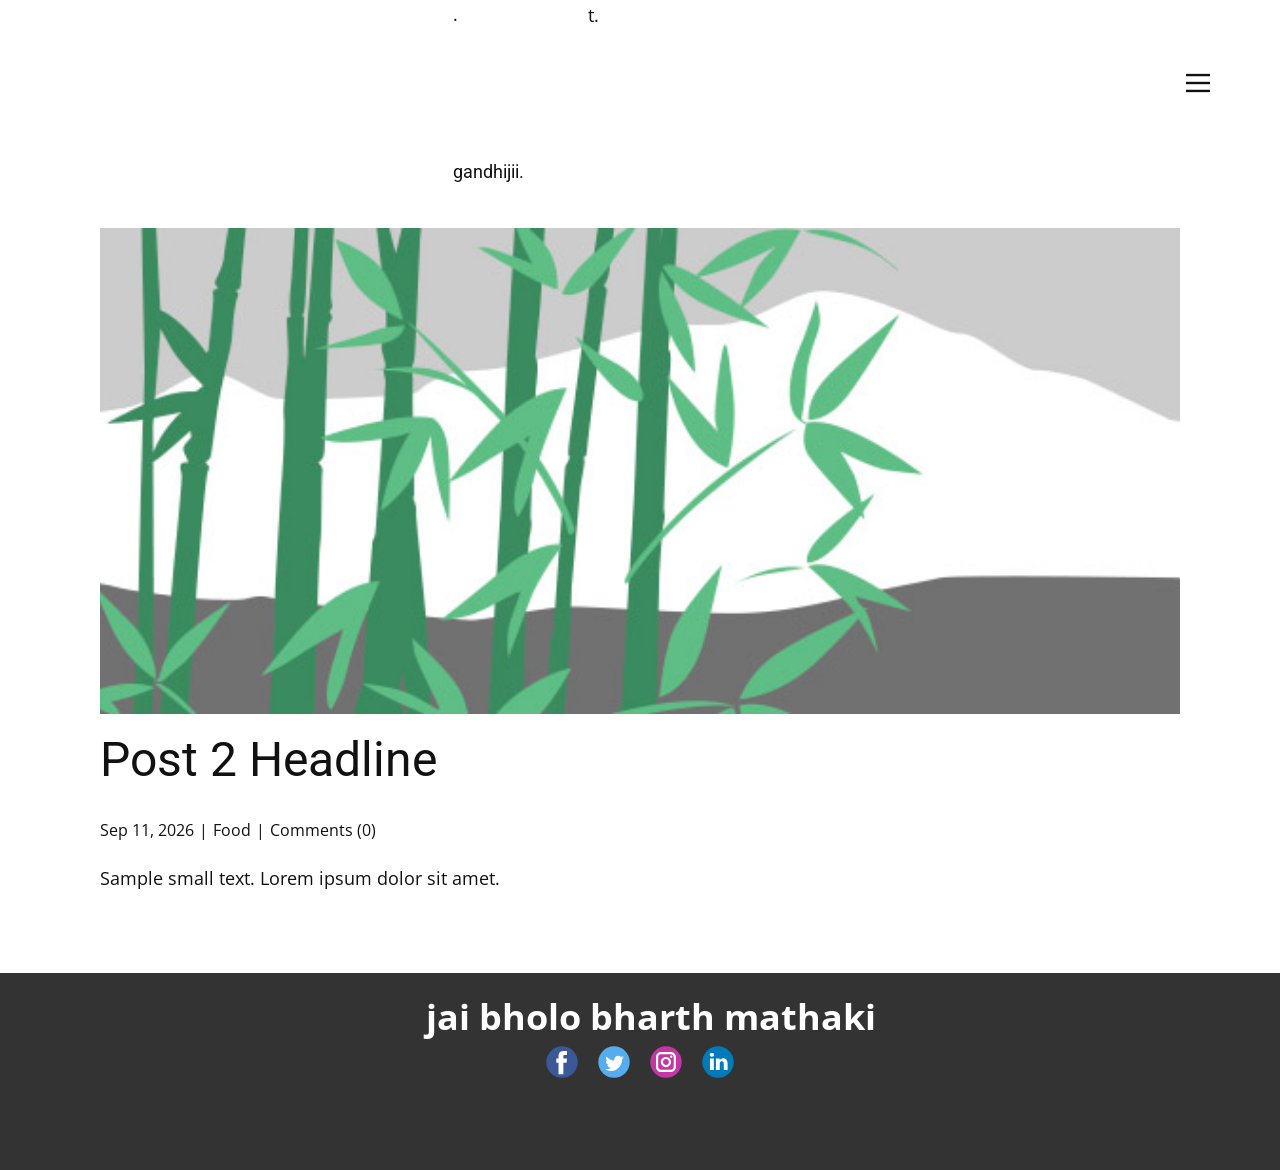
<file: blog/post-1.html>
<!DOCTYPE html>
<html style="font-size: 16px;" lang="en"><head>
    <meta name="viewport" content="width=device-width, initial-scale=1.0">
    <meta charset="utf-8">
    <meta name="keywords" content="Post 1 Headline">
    <meta name="description" content="Sample small text. Lorem ipsum dolor sit amet.">
    <title>Post 2 Headline</title>
    <link rel="stylesheet" href="../nicepage.css" media="screen">
<link rel="stylesheet" href="../Post-Template.css" media="screen">
    <script class="u-script" type="text/javascript" src="../jquery.js" defer=""></script>
    <script class="u-script" type="text/javascript" src="../nicepage.js" defer=""></script>
    <meta name="generator" content="Nicepage 8.7.0, nicepage.com">
    
    
    
    <link id="u-page-google-font" rel="stylesheet" href="https://fonts.googleapis.com/css2?display=swap&amp;family=Roboto:ital,wght@0,100;0,200;0,300;0,400;0,500;0,600;0,700;0,800;0,900;1,100;1,200;1,300;1,400;1,500;1,600;1,700;1,800;1,900&amp;family=Open+Sans:ital,wght@0,300;0,400;0,500;0,600;0,700;0,800;1,300;1,400;1,500;1,600;1,700;1,800">
    <script type="application/ld+json">{
		"@context": "http://schema.org",
		"@type": "Organization",
		"name": "",
		"sameAs": []
}</script>
    <meta name="theme-color" content="#478ac9">
  <meta data-intl-tel-input-cdn-path="intlTelInput/"><meta name="twitter:description" content="Sample small text. Lorem ipsum dolor sit amet."><meta property="og:type" content="article"><meta property="og:title" content="Post 2 Headline"><meta property="og:description" content="Sample small text. Lorem ipsum dolor sit amet."><meta property="og:image" content="../images/68f64b9d.jpeg"></head>
  <body data-path-to-root="./" data-include-products="false" class="u-body u-xl-mode" data-lang="en"><header class="u-clearfix u-header u-header" id="header"><div class="u-clearfix u-sheet u-valign-middle-lg u-valign-middle-md u-valign-middle-sm u-valign-middle-xs u-sheet-1">
        <p class="u-text u-text-default u-text-1">.</p>
        <p class="u-text u-text-default u-text-2">t.</p>
        <nav class="u-align-left u-font-size-14 u-menu u-menu-hamburger u-nav-spacing-25 u-offcanvas u-menu-1" data-responsive-from="XL" role="navigation">
          <div class="menu-collapse">
            <a class="u-button-style u-custom-border u-hamburger-link u-nav-link u-hamburger-link-1" href="#" tabindex="-1" aria-label="Open menu" aria-controls="4095">
              <svg class="u-svg-link" preserveAspectRatio="xMidYMin slice" viewBox="0 0 302 302" style=""><use xmlns:xlink="http://www.w3.org/1999/xlink" xlink:href="#svg-7b92"></use></svg>
              <svg xmlns="http://www.w3.org/2000/svg" xmlns:xlink="http://www.w3.org/1999/xlink" version="1.1" id="svg-7b92" x="0px" y="0px" viewBox="0 0 302 302" style="enable-background:new 0 0 302 302;" xml:space="preserve" class="u-svg-content"><g><rect y="36" width="302" height="30"></rect><rect y="236" width="302" height="30"></rect><rect y="136" width="302" height="30"></rect>
</g><g></g><g></g><g></g><g></g><g></g><g></g><g></g><g></g><g></g><g></g><g></g><g></g><g></g><g></g><g></g></svg>
            </a>
          </div>
          <div class="u-custom-menu u-nav-container">
            <ul role="menubar" class="u-nav u-unstyled u-nav-1"><li role="none" class="u-nav-item"><a role="menuitem" class="u-border-0 u-button-style u-nav-link u-nav-link-2" href="../">Home</a>
</li><li role="none" class="u-nav-item"><a role="menuitem" class="u-border-0 u-button-style u-nav-link u-nav-link-2" href="../About.html">About</a>
</li><li role="none" class="u-nav-item"><a role="menuitem" class="u-border-0 u-button-style u-nav-link u-nav-link-2" href="../Contact.html">Contact</a>
</li><li role="none" class="u-nav-item"><a role="menuitem" class="u-border-0 u-button-style u-nav-link u-nav-link-2" href="../Page-1.html">Page 1</a>
</li><li role="none" class="u-nav-item"><a tabindex="-1" role="menuitem" class="u-border-0 u-button-style u-nav-link u-nav-link-2" href="#">Page 2</a>
</li><li role="none" class="u-nav-item"><a role="menuitem" class="u-border-0 u-button-style u-nav-link u-nav-link-2" href="../Page-3.html">Page 3</a>
</li></ul>
          </div>
          <div class="u-custom-menu u-nav-container-collapse" id="4095" role="region" aria-label="Menu panel">
            <div class="u-align-center u-black u-container-align-center u-container-style u-inner-container-layout u-opacity u-opacity-95 u-sidenav">
              <div class="u-inner-container-layout u-sidenav-overflow">
                <div class="u-menu-close" tabindex="-1" aria-label="Close menu"></div>
                <ul class="u-align-center u-nav u-popupmenu-items u-unstyled u-nav-2"><li role="none" class="u-nav-item"><a role="menuitem" class="u-button-style u-nav-link" href="../">Home</a>
</li><li role="none" class="u-nav-item"><a role="menuitem" class="u-button-style u-nav-link" href="../About.html">About</a>
</li><li role="none" class="u-nav-item"><a role="menuitem" class="u-button-style u-nav-link" href="../Contact.html">Contact</a>
</li><li role="none" class="u-nav-item"><a role="menuitem" class="u-button-style u-nav-link" href="../Page-1.html">Page 1</a>
</li><li role="none" class="u-nav-item"><a tabindex="-1" role="menuitem" class="u-button-style u-nav-link" href="#">Page 2</a>
</li><li role="none" class="u-nav-item"><a role="menuitem" class="u-button-style u-nav-link" href="../Page-3.html">Page 3</a>
</li></ul>
              </div>
            </div>
            <div class="u-black u-menu-overlay u-opacity u-opacity-70"></div>
          </div>
        </nav>
        <h6 class="u-text u-text-body-color u-text-default u-text-3">gandhijii.</h6>
      </div></header>
    <section class="u-align-center u-clearfix u-section-1" id="block-2">
      <div class="u-clearfix u-sheet u-valign-middle-md u-valign-middle-sm u-valign-middle-xs u-sheet-1"><!--post_details--><!--post_details_options_json--><!--{"source":""}--><!--/post_details_options_json--><!--blog_post-->
        <div class="u-container-style u-expanded-width u-post-details u-post-details-1">
          <div class="u-container-layout u-valign-middle u-container-layout-1"><!--blog_post_image-->
            <img alt="" class="u-blog-control u-expanded-width u-image u-image-default u-image-1" src="../images/68f64b9d.jpeg"><!--/blog_post_image--><!--blog_post_header-->
            <h2 class="u-blog-control u-text u-text-1">Post 2 Headline</h2><!--/blog_post_header--><!--blog_post_metadata-->
            <div class="u-blog-control u-metadata u-metadata-1"><!--blog_post_metadata_date--><span class="u-meta-date u-meta-icon">Sep 11, 2026</span><!--/blog_post_metadata_date--><!--blog_post_metadata_category--><span class="u-meta-category u-meta-icon"><a href="/blog/blog.html#/blog-1///1">Food</a></span><!--/blog_post_metadata_category--><!--blog_post_metadata_comments--><span class="u-meta-comments u-meta-icon"><!--blog_post_metadata_comments_content-->Comments (0)<!--/blog_post_metadata_comments_content--></span><!--/blog_post_metadata_comments-->
            </div><!--/blog_post_metadata--><!--blog_post_content-->
            <div class="u-align-justify u-blog-control u-post-content u-text u-text-2 fr-view">
  <p>Sample small text. Lorem ipsum dolor sit amet.</p>
  </div><!--/blog_post_content-->
          </div>
        </div><!--/blog_post--><!--/post_details-->
      </div>
    </section>
    
    
    
    <footer class="u-clearfix u-footer u-grey-80" id="footer"><div class="u-clearfix u-sheet u-sheet-1">
        <p class="u-text u-text-default u-text-1">jai bholo bharth mathaki&nbsp;</p>
        <div class="u-align-left u-social-icons u-social-icons-1">
          <a class="u-social-url" title="facebook" target="_blank" href=""><span class="u-icon u-social-facebook u-social-icon u-icon-1"><svg class="u-svg-link" preserveAspectRatio="xMidYMin slice" viewBox="0 0 112 112" style=""><use xlink:href="#svg-c27b"></use></svg><svg class="u-svg-content" viewBox="0 0 112 112" x="0" y="0" id="svg-c27b"><circle fill="currentColor" cx="56.1" cy="56.1" r="55"></circle><path fill="#FFFFFF" d="M73.5,31.6h-9.1c-1.4,0-3.6,0.8-3.6,3.9v8.5h12.6L72,58.3H60.8v40.8H43.9V58.3h-8V43.9h8v-9.2
      c0-6.7,3.1-17,17-17h12.5v13.9H73.5z"></path></svg></span>
          </a>
          <a class="u-social-url" title="twitter" target="_blank" href=""><span class="u-icon u-social-icon u-social-twitter u-icon-2"><svg class="u-svg-link" preserveAspectRatio="xMidYMin slice" viewBox="0 0 112 112" style=""><use xlink:href="#svg-688e"></use></svg><svg class="u-svg-content" viewBox="0 0 112 112" x="0" y="0" id="svg-688e"><circle fill="currentColor" class="st0" cx="56.1" cy="56.1" r="55"></circle><path fill="#FFFFFF" d="M83.8,47.3c0,0.6,0,1.2,0,1.7c0,17.7-13.5,38.2-38.2,38.2C38,87.2,31,85,25,81.2c1,0.1,2.1,0.2,3.2,0.2
      c6.3,0,12.1-2.1,16.7-5.7c-5.9-0.1-10.8-4-12.5-9.3c0.8,0.2,1.7,0.2,2.5,0.2c1.2,0,2.4-0.2,3.5-0.5c-6.1-1.2-10.8-6.7-10.8-13.1
      c0-0.1,0-0.1,0-0.2c1.8,1,3.9,1.6,6.1,1.7c-3.6-2.4-6-6.5-6-11.2c0-2.5,0.7-4.8,1.8-6.7c6.6,8.1,16.5,13.5,27.6,14
      c-0.2-1-0.3-2-0.3-3.1c0-7.4,6-13.4,13.4-13.4c3.9,0,7.3,1.6,9.8,4.2c3.1-0.6,5.9-1.7,8.5-3.3c-1,3.1-3.1,5.8-5.9,7.4
      c2.7-0.3,5.3-1,7.7-2.1C88.7,43,86.4,45.4,83.8,47.3z"></path></svg></span>
          </a>
          <a class="u-social-url" title="instagram" target="_blank" href=""><span class="u-icon u-social-icon u-social-instagram u-icon-3"><svg class="u-svg-link" preserveAspectRatio="xMidYMin slice" viewBox="0 0 112 112" style=""><use xlink:href="#svg-36b8"></use></svg><svg class="u-svg-content" viewBox="0 0 112 112" x="0" y="0" id="svg-36b8"><circle fill="currentColor" cx="56.1" cy="56.1" r="55"></circle><path fill="#FFFFFF" d="M55.9,38.2c-9.9,0-17.9,8-17.9,17.9C38,66,46,74,55.9,74c9.9,0,17.9-8,17.9-17.9C73.8,46.2,65.8,38.2,55.9,38.2
      z M55.9,66.4c-5.7,0-10.3-4.6-10.3-10.3c-0.1-5.7,4.6-10.3,10.3-10.3c5.7,0,10.3,4.6,10.3,10.3C66.2,61.8,61.6,66.4,55.9,66.4z"></path><path fill="#FFFFFF" d="M74.3,33.5c-2.3,0-4.2,1.9-4.2,4.2s1.9,4.2,4.2,4.2s4.2-1.9,4.2-4.2S76.6,33.5,74.3,33.5z"></path><path fill="#FFFFFF" d="M73.1,21.3H38.6c-9.7,0-17.5,7.9-17.5,17.5v34.5c0,9.7,7.9,17.6,17.5,17.6h34.5c9.7,0,17.5-7.9,17.5-17.5V38.8
      C90.6,29.1,82.7,21.3,73.1,21.3z M83,73.3c0,5.5-4.5,9.9-9.9,9.9H38.6c-5.5,0-9.9-4.5-9.9-9.9V38.8c0-5.5,4.5-9.9,9.9-9.9h34.5
      c5.5,0,9.9,4.5,9.9,9.9V73.3z"></path></svg></span>
          </a>
          <a class="u-social-url" title="linkedin" target="_blank" href=""><span class="u-icon u-social-icon u-social-linkedin u-icon-4"><svg class="u-svg-link" preserveAspectRatio="xMidYMin slice" viewBox="0 0 112 112" style=""><use xlink:href="#svg-e427"></use></svg><svg class="u-svg-content" viewBox="0 0 112 112" x="0" y="0" id="svg-e427"><circle fill="currentColor" cx="56.1" cy="56.1" r="55"></circle><path fill="#FFFFFF" d="M41.3,83.7H27.9V43.4h13.4V83.7z M34.6,37.9L34.6,37.9c-4.6,0-7.5-3.1-7.5-7c0-4,3-7,7.6-7s7.4,3,7.5,7
      C42.2,34.8,39.2,37.9,34.6,37.9z M89.6,83.7H76.2V62.2c0-5.4-1.9-9.1-6.8-9.1c-3.7,0-5.9,2.5-6.9,4.9c-0.4,0.9-0.4,2.1-0.4,3.3v22.5
      H48.7c0,0,0.2-36.5,0-40.3h13.4v5.7c1.8-2.7,5-6.7,12.1-6.7c8.8,0,15.4,5.8,15.4,18.1V83.7z"></path></svg></span>
          </a>
        </div>
      </div></footer>
    <section class="u-backlink u-clearfix u-grey-80"></section>
  
</body></html>
</file>
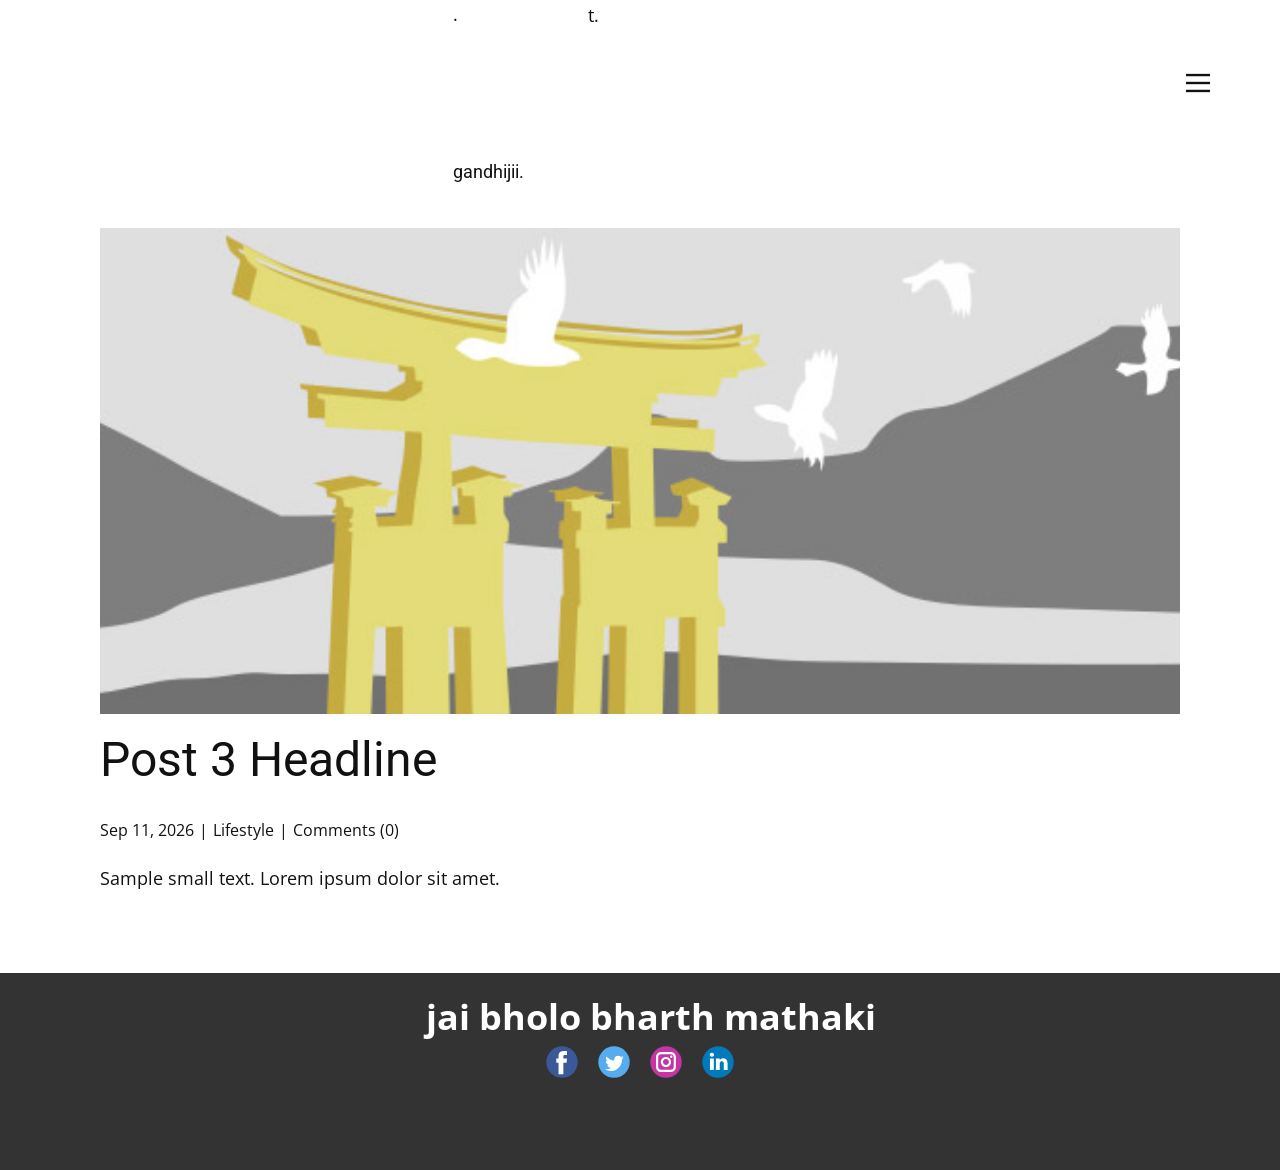
<file: blog/post-2.html>
<!DOCTYPE html>
<html style="font-size: 16px;" lang="en"><head>
    <meta name="viewport" content="width=device-width, initial-scale=1.0">
    <meta charset="utf-8">
    <meta name="keywords" content="Post 1 Headline">
    <meta name="description" content="Sample small text. Lorem ipsum dolor sit amet.">
    <title>Post 3 Headline</title>
    <link rel="stylesheet" href="../nicepage.css" media="screen">
<link rel="stylesheet" href="../Post-Template.css" media="screen">
    <script class="u-script" type="text/javascript" src="../jquery.js" defer=""></script>
    <script class="u-script" type="text/javascript" src="../nicepage.js" defer=""></script>
    <meta name="generator" content="Nicepage 8.7.0, nicepage.com">
    
    
    
    <link id="u-page-google-font" rel="stylesheet" href="https://fonts.googleapis.com/css2?display=swap&amp;family=Roboto:ital,wght@0,100;0,200;0,300;0,400;0,500;0,600;0,700;0,800;0,900;1,100;1,200;1,300;1,400;1,500;1,600;1,700;1,800;1,900&amp;family=Open+Sans:ital,wght@0,300;0,400;0,500;0,600;0,700;0,800;1,300;1,400;1,500;1,600;1,700;1,800">
    <script type="application/ld+json">{
		"@context": "http://schema.org",
		"@type": "Organization",
		"name": "",
		"sameAs": []
}</script>
    <meta name="theme-color" content="#478ac9">
  <meta data-intl-tel-input-cdn-path="intlTelInput/"><meta name="twitter:description" content="Sample small text. Lorem ipsum dolor sit amet."><meta property="og:type" content="article"><meta property="og:title" content="Post 3 Headline"><meta property="og:description" content="Sample small text. Lorem ipsum dolor sit amet."><meta property="og:image" content="../images/8ad73f3c.jpeg"></head>
  <body data-path-to-root="./" data-include-products="false" class="u-body u-xl-mode" data-lang="en"><header class="u-clearfix u-header u-header" id="header"><div class="u-clearfix u-sheet u-valign-middle-lg u-valign-middle-md u-valign-middle-sm u-valign-middle-xs u-sheet-1">
        <p class="u-text u-text-default u-text-1">.</p>
        <p class="u-text u-text-default u-text-2">t.</p>
        <nav class="u-align-left u-font-size-14 u-menu u-menu-hamburger u-nav-spacing-25 u-offcanvas u-menu-1" data-responsive-from="XL" role="navigation">
          <div class="menu-collapse">
            <a class="u-button-style u-custom-border u-hamburger-link u-nav-link u-hamburger-link-1" href="#" tabindex="-1" aria-label="Open menu" aria-controls="4095">
              <svg class="u-svg-link" preserveAspectRatio="xMidYMin slice" viewBox="0 0 302 302" style=""><use xmlns:xlink="http://www.w3.org/1999/xlink" xlink:href="#svg-7b92"></use></svg>
              <svg xmlns="http://www.w3.org/2000/svg" xmlns:xlink="http://www.w3.org/1999/xlink" version="1.1" id="svg-7b92" x="0px" y="0px" viewBox="0 0 302 302" style="enable-background:new 0 0 302 302;" xml:space="preserve" class="u-svg-content"><g><rect y="36" width="302" height="30"></rect><rect y="236" width="302" height="30"></rect><rect y="136" width="302" height="30"></rect>
</g><g></g><g></g><g></g><g></g><g></g><g></g><g></g><g></g><g></g><g></g><g></g><g></g><g></g><g></g><g></g></svg>
            </a>
          </div>
          <div class="u-custom-menu u-nav-container">
            <ul role="menubar" class="u-nav u-unstyled u-nav-1"><li role="none" class="u-nav-item"><a role="menuitem" class="u-border-0 u-button-style u-nav-link u-nav-link-2" href="../">Home</a>
</li><li role="none" class="u-nav-item"><a role="menuitem" class="u-border-0 u-button-style u-nav-link u-nav-link-2" href="../About.html">About</a>
</li><li role="none" class="u-nav-item"><a role="menuitem" class="u-border-0 u-button-style u-nav-link u-nav-link-2" href="../Contact.html">Contact</a>
</li><li role="none" class="u-nav-item"><a role="menuitem" class="u-border-0 u-button-style u-nav-link u-nav-link-2" href="../Page-1.html">Page 1</a>
</li><li role="none" class="u-nav-item"><a tabindex="-1" role="menuitem" class="u-border-0 u-button-style u-nav-link u-nav-link-2" href="#">Page 2</a>
</li><li role="none" class="u-nav-item"><a role="menuitem" class="u-border-0 u-button-style u-nav-link u-nav-link-2" href="../Page-3.html">Page 3</a>
</li></ul>
          </div>
          <div class="u-custom-menu u-nav-container-collapse" id="4095" role="region" aria-label="Menu panel">
            <div class="u-align-center u-black u-container-align-center u-container-style u-inner-container-layout u-opacity u-opacity-95 u-sidenav">
              <div class="u-inner-container-layout u-sidenav-overflow">
                <div class="u-menu-close" tabindex="-1" aria-label="Close menu"></div>
                <ul class="u-align-center u-nav u-popupmenu-items u-unstyled u-nav-2"><li role="none" class="u-nav-item"><a role="menuitem" class="u-button-style u-nav-link" href="../">Home</a>
</li><li role="none" class="u-nav-item"><a role="menuitem" class="u-button-style u-nav-link" href="../About.html">About</a>
</li><li role="none" class="u-nav-item"><a role="menuitem" class="u-button-style u-nav-link" href="../Contact.html">Contact</a>
</li><li role="none" class="u-nav-item"><a role="menuitem" class="u-button-style u-nav-link" href="../Page-1.html">Page 1</a>
</li><li role="none" class="u-nav-item"><a tabindex="-1" role="menuitem" class="u-button-style u-nav-link" href="#">Page 2</a>
</li><li role="none" class="u-nav-item"><a role="menuitem" class="u-button-style u-nav-link" href="../Page-3.html">Page 3</a>
</li></ul>
              </div>
            </div>
            <div class="u-black u-menu-overlay u-opacity u-opacity-70"></div>
          </div>
        </nav>
        <h6 class="u-text u-text-body-color u-text-default u-text-3">gandhijii.</h6>
      </div></header>
    <section class="u-align-center u-clearfix u-section-1" id="block-2">
      <div class="u-clearfix u-sheet u-valign-middle-md u-valign-middle-sm u-valign-middle-xs u-sheet-1"><!--post_details--><!--post_details_options_json--><!--{"source":""}--><!--/post_details_options_json--><!--blog_post-->
        <div class="u-container-style u-expanded-width u-post-details u-post-details-1">
          <div class="u-container-layout u-valign-middle u-container-layout-1"><!--blog_post_image-->
            <img alt="" class="u-blog-control u-expanded-width u-image u-image-default u-image-1" src="../images/8ad73f3c.jpeg"><!--/blog_post_image--><!--blog_post_header-->
            <h2 class="u-blog-control u-text u-text-1">Post 3 Headline</h2><!--/blog_post_header--><!--blog_post_metadata-->
            <div class="u-blog-control u-metadata u-metadata-1"><!--blog_post_metadata_date--><span class="u-meta-date u-meta-icon">Sep 11, 2026</span><!--/blog_post_metadata_date--><!--blog_post_metadata_category--><span class="u-meta-category u-meta-icon"><a href="/blog/blog.html#/blog-1///3">Lifestyle</a></span><!--/blog_post_metadata_category--><!--blog_post_metadata_comments--><span class="u-meta-comments u-meta-icon"><!--blog_post_metadata_comments_content-->Comments (0)<!--/blog_post_metadata_comments_content--></span><!--/blog_post_metadata_comments-->
            </div><!--/blog_post_metadata--><!--blog_post_content-->
            <div class="u-align-justify u-blog-control u-post-content u-text u-text-2 fr-view">
  <p>Sample small text. Lorem ipsum dolor sit amet.</p>
  </div><!--/blog_post_content-->
          </div>
        </div><!--/blog_post--><!--/post_details-->
      </div>
    </section>
    
    
    
    <footer class="u-clearfix u-footer u-grey-80" id="footer"><div class="u-clearfix u-sheet u-sheet-1">
        <p class="u-text u-text-default u-text-1">jai bholo bharth mathaki&nbsp;</p>
        <div class="u-align-left u-social-icons u-social-icons-1">
          <a class="u-social-url" title="facebook" target="_blank" href=""><span class="u-icon u-social-facebook u-social-icon u-icon-1"><svg class="u-svg-link" preserveAspectRatio="xMidYMin slice" viewBox="0 0 112 112" style=""><use xlink:href="#svg-c27b"></use></svg><svg class="u-svg-content" viewBox="0 0 112 112" x="0" y="0" id="svg-c27b"><circle fill="currentColor" cx="56.1" cy="56.1" r="55"></circle><path fill="#FFFFFF" d="M73.5,31.6h-9.1c-1.4,0-3.6,0.8-3.6,3.9v8.5h12.6L72,58.3H60.8v40.8H43.9V58.3h-8V43.9h8v-9.2
      c0-6.7,3.1-17,17-17h12.5v13.9H73.5z"></path></svg></span>
          </a>
          <a class="u-social-url" title="twitter" target="_blank" href=""><span class="u-icon u-social-icon u-social-twitter u-icon-2"><svg class="u-svg-link" preserveAspectRatio="xMidYMin slice" viewBox="0 0 112 112" style=""><use xlink:href="#svg-688e"></use></svg><svg class="u-svg-content" viewBox="0 0 112 112" x="0" y="0" id="svg-688e"><circle fill="currentColor" class="st0" cx="56.1" cy="56.1" r="55"></circle><path fill="#FFFFFF" d="M83.8,47.3c0,0.6,0,1.2,0,1.7c0,17.7-13.5,38.2-38.2,38.2C38,87.2,31,85,25,81.2c1,0.1,2.1,0.2,3.2,0.2
      c6.3,0,12.1-2.1,16.7-5.7c-5.9-0.1-10.8-4-12.5-9.3c0.8,0.2,1.7,0.2,2.5,0.2c1.2,0,2.4-0.2,3.5-0.5c-6.1-1.2-10.8-6.7-10.8-13.1
      c0-0.1,0-0.1,0-0.2c1.8,1,3.9,1.6,6.1,1.7c-3.6-2.4-6-6.5-6-11.2c0-2.5,0.7-4.8,1.8-6.7c6.6,8.1,16.5,13.5,27.6,14
      c-0.2-1-0.3-2-0.3-3.1c0-7.4,6-13.4,13.4-13.4c3.9,0,7.3,1.6,9.8,4.2c3.1-0.6,5.9-1.7,8.5-3.3c-1,3.1-3.1,5.8-5.9,7.4
      c2.7-0.3,5.3-1,7.7-2.1C88.7,43,86.4,45.4,83.8,47.3z"></path></svg></span>
          </a>
          <a class="u-social-url" title="instagram" target="_blank" href=""><span class="u-icon u-social-icon u-social-instagram u-icon-3"><svg class="u-svg-link" preserveAspectRatio="xMidYMin slice" viewBox="0 0 112 112" style=""><use xlink:href="#svg-36b8"></use></svg><svg class="u-svg-content" viewBox="0 0 112 112" x="0" y="0" id="svg-36b8"><circle fill="currentColor" cx="56.1" cy="56.1" r="55"></circle><path fill="#FFFFFF" d="M55.9,38.2c-9.9,0-17.9,8-17.9,17.9C38,66,46,74,55.9,74c9.9,0,17.9-8,17.9-17.9C73.8,46.2,65.8,38.2,55.9,38.2
      z M55.9,66.4c-5.7,0-10.3-4.6-10.3-10.3c-0.1-5.7,4.6-10.3,10.3-10.3c5.7,0,10.3,4.6,10.3,10.3C66.2,61.8,61.6,66.4,55.9,66.4z"></path><path fill="#FFFFFF" d="M74.3,33.5c-2.3,0-4.2,1.9-4.2,4.2s1.9,4.2,4.2,4.2s4.2-1.9,4.2-4.2S76.6,33.5,74.3,33.5z"></path><path fill="#FFFFFF" d="M73.1,21.3H38.6c-9.7,0-17.5,7.9-17.5,17.5v34.5c0,9.7,7.9,17.6,17.5,17.6h34.5c9.7,0,17.5-7.9,17.5-17.5V38.8
      C90.6,29.1,82.7,21.3,73.1,21.3z M83,73.3c0,5.5-4.5,9.9-9.9,9.9H38.6c-5.5,0-9.9-4.5-9.9-9.9V38.8c0-5.5,4.5-9.9,9.9-9.9h34.5
      c5.5,0,9.9,4.5,9.9,9.9V73.3z"></path></svg></span>
          </a>
          <a class="u-social-url" title="linkedin" target="_blank" href=""><span class="u-icon u-social-icon u-social-linkedin u-icon-4"><svg class="u-svg-link" preserveAspectRatio="xMidYMin slice" viewBox="0 0 112 112" style=""><use xlink:href="#svg-e427"></use></svg><svg class="u-svg-content" viewBox="0 0 112 112" x="0" y="0" id="svg-e427"><circle fill="currentColor" cx="56.1" cy="56.1" r="55"></circle><path fill="#FFFFFF" d="M41.3,83.7H27.9V43.4h13.4V83.7z M34.6,37.9L34.6,37.9c-4.6,0-7.5-3.1-7.5-7c0-4,3-7,7.6-7s7.4,3,7.5,7
      C42.2,34.8,39.2,37.9,34.6,37.9z M89.6,83.7H76.2V62.2c0-5.4-1.9-9.1-6.8-9.1c-3.7,0-5.9,2.5-6.9,4.9c-0.4,0.9-0.4,2.1-0.4,3.3v22.5
      H48.7c0,0,0.2-36.5,0-40.3h13.4v5.7c1.8-2.7,5-6.7,12.1-6.7c8.8,0,15.4,5.8,15.4,18.1V83.7z"></path></svg></span>
          </a>
        </div>
      </div></footer>
    <section class="u-backlink u-clearfix u-grey-80"></section>
  
</body></html>
</file>
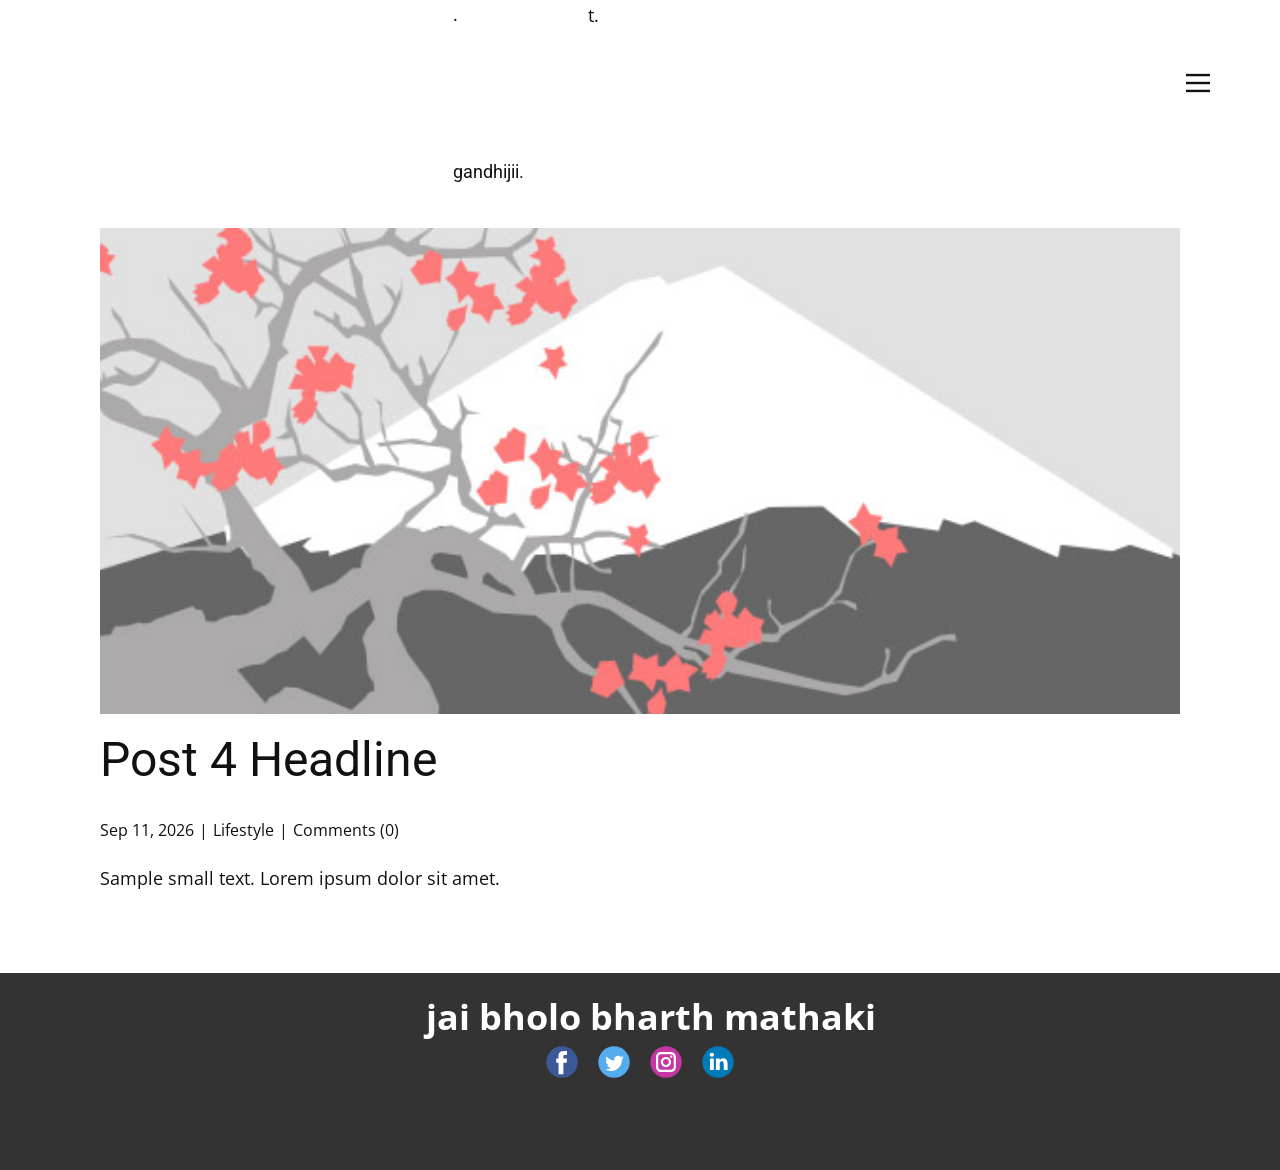
<file: blog/post-3.html>
<!DOCTYPE html>
<html style="font-size: 16px;" lang="en"><head>
    <meta name="viewport" content="width=device-width, initial-scale=1.0">
    <meta charset="utf-8">
    <meta name="keywords" content="Post 1 Headline">
    <meta name="description" content="Sample small text. Lorem ipsum dolor sit amet.">
    <title>Post 4 Headline</title>
    <link rel="stylesheet" href="../nicepage.css" media="screen">
<link rel="stylesheet" href="../Post-Template.css" media="screen">
    <script class="u-script" type="text/javascript" src="../jquery.js" defer=""></script>
    <script class="u-script" type="text/javascript" src="../nicepage.js" defer=""></script>
    <meta name="generator" content="Nicepage 8.7.0, nicepage.com">
    
    
    
    <link id="u-page-google-font" rel="stylesheet" href="https://fonts.googleapis.com/css2?display=swap&amp;family=Roboto:ital,wght@0,100;0,200;0,300;0,400;0,500;0,600;0,700;0,800;0,900;1,100;1,200;1,300;1,400;1,500;1,600;1,700;1,800;1,900&amp;family=Open+Sans:ital,wght@0,300;0,400;0,500;0,600;0,700;0,800;1,300;1,400;1,500;1,600;1,700;1,800">
    <script type="application/ld+json">{
		"@context": "http://schema.org",
		"@type": "Organization",
		"name": "",
		"sameAs": []
}</script>
    <meta name="theme-color" content="#478ac9">
  <meta data-intl-tel-input-cdn-path="intlTelInput/"><meta name="twitter:description" content="Sample small text. Lorem ipsum dolor sit amet."><meta property="og:type" content="article"><meta property="og:title" content="Post 4 Headline"><meta property="og:description" content="Sample small text. Lorem ipsum dolor sit amet."><meta property="og:image" content="../images/0fd3416c.jpeg"></head>
  <body data-path-to-root="./" data-include-products="false" class="u-body u-xl-mode" data-lang="en"><header class="u-clearfix u-header u-header" id="header"><div class="u-clearfix u-sheet u-valign-middle-lg u-valign-middle-md u-valign-middle-sm u-valign-middle-xs u-sheet-1">
        <p class="u-text u-text-default u-text-1">.</p>
        <p class="u-text u-text-default u-text-2">t.</p>
        <nav class="u-align-left u-font-size-14 u-menu u-menu-hamburger u-nav-spacing-25 u-offcanvas u-menu-1" data-responsive-from="XL" role="navigation">
          <div class="menu-collapse">
            <a class="u-button-style u-custom-border u-hamburger-link u-nav-link u-hamburger-link-1" href="#" tabindex="-1" aria-label="Open menu" aria-controls="4095">
              <svg class="u-svg-link" preserveAspectRatio="xMidYMin slice" viewBox="0 0 302 302" style=""><use xmlns:xlink="http://www.w3.org/1999/xlink" xlink:href="#svg-7b92"></use></svg>
              <svg xmlns="http://www.w3.org/2000/svg" xmlns:xlink="http://www.w3.org/1999/xlink" version="1.1" id="svg-7b92" x="0px" y="0px" viewBox="0 0 302 302" style="enable-background:new 0 0 302 302;" xml:space="preserve" class="u-svg-content"><g><rect y="36" width="302" height="30"></rect><rect y="236" width="302" height="30"></rect><rect y="136" width="302" height="30"></rect>
</g><g></g><g></g><g></g><g></g><g></g><g></g><g></g><g></g><g></g><g></g><g></g><g></g><g></g><g></g><g></g></svg>
            </a>
          </div>
          <div class="u-custom-menu u-nav-container">
            <ul role="menubar" class="u-nav u-unstyled u-nav-1"><li role="none" class="u-nav-item"><a role="menuitem" class="u-border-0 u-button-style u-nav-link u-nav-link-2" href="../">Home</a>
</li><li role="none" class="u-nav-item"><a role="menuitem" class="u-border-0 u-button-style u-nav-link u-nav-link-2" href="../About.html">About</a>
</li><li role="none" class="u-nav-item"><a role="menuitem" class="u-border-0 u-button-style u-nav-link u-nav-link-2" href="../Contact.html">Contact</a>
</li><li role="none" class="u-nav-item"><a role="menuitem" class="u-border-0 u-button-style u-nav-link u-nav-link-2" href="../Page-1.html">Page 1</a>
</li><li role="none" class="u-nav-item"><a tabindex="-1" role="menuitem" class="u-border-0 u-button-style u-nav-link u-nav-link-2" href="#">Page 2</a>
</li><li role="none" class="u-nav-item"><a role="menuitem" class="u-border-0 u-button-style u-nav-link u-nav-link-2" href="../Page-3.html">Page 3</a>
</li></ul>
          </div>
          <div class="u-custom-menu u-nav-container-collapse" id="4095" role="region" aria-label="Menu panel">
            <div class="u-align-center u-black u-container-align-center u-container-style u-inner-container-layout u-opacity u-opacity-95 u-sidenav">
              <div class="u-inner-container-layout u-sidenav-overflow">
                <div class="u-menu-close" tabindex="-1" aria-label="Close menu"></div>
                <ul class="u-align-center u-nav u-popupmenu-items u-unstyled u-nav-2"><li role="none" class="u-nav-item"><a role="menuitem" class="u-button-style u-nav-link" href="../">Home</a>
</li><li role="none" class="u-nav-item"><a role="menuitem" class="u-button-style u-nav-link" href="../About.html">About</a>
</li><li role="none" class="u-nav-item"><a role="menuitem" class="u-button-style u-nav-link" href="../Contact.html">Contact</a>
</li><li role="none" class="u-nav-item"><a role="menuitem" class="u-button-style u-nav-link" href="../Page-1.html">Page 1</a>
</li><li role="none" class="u-nav-item"><a tabindex="-1" role="menuitem" class="u-button-style u-nav-link" href="#">Page 2</a>
</li><li role="none" class="u-nav-item"><a role="menuitem" class="u-button-style u-nav-link" href="../Page-3.html">Page 3</a>
</li></ul>
              </div>
            </div>
            <div class="u-black u-menu-overlay u-opacity u-opacity-70"></div>
          </div>
        </nav>
        <h6 class="u-text u-text-body-color u-text-default u-text-3">gandhijii.</h6>
      </div></header>
    <section class="u-align-center u-clearfix u-section-1" id="block-2">
      <div class="u-clearfix u-sheet u-valign-middle-md u-valign-middle-sm u-valign-middle-xs u-sheet-1"><!--post_details--><!--post_details_options_json--><!--{"source":""}--><!--/post_details_options_json--><!--blog_post-->
        <div class="u-container-style u-expanded-width u-post-details u-post-details-1">
          <div class="u-container-layout u-valign-middle u-container-layout-1"><!--blog_post_image-->
            <img alt="" class="u-blog-control u-expanded-width u-image u-image-default u-image-1" src="../images/0fd3416c.jpeg"><!--/blog_post_image--><!--blog_post_header-->
            <h2 class="u-blog-control u-text u-text-1">Post 4 Headline</h2><!--/blog_post_header--><!--blog_post_metadata-->
            <div class="u-blog-control u-metadata u-metadata-1"><!--blog_post_metadata_date--><span class="u-meta-date u-meta-icon">Sep 11, 2026</span><!--/blog_post_metadata_date--><!--blog_post_metadata_category--><span class="u-meta-category u-meta-icon"><a href="/blog/blog.html#/blog-1///3">Lifestyle</a></span><!--/blog_post_metadata_category--><!--blog_post_metadata_comments--><span class="u-meta-comments u-meta-icon"><!--blog_post_metadata_comments_content-->Comments (0)<!--/blog_post_metadata_comments_content--></span><!--/blog_post_metadata_comments-->
            </div><!--/blog_post_metadata--><!--blog_post_content-->
            <div class="u-align-justify u-blog-control u-post-content u-text u-text-2 fr-view">
  <p>Sample small text. Lorem ipsum dolor sit amet.</p>
  </div><!--/blog_post_content-->
          </div>
        </div><!--/blog_post--><!--/post_details-->
      </div>
    </section>
    
    
    
    <footer class="u-clearfix u-footer u-grey-80" id="footer"><div class="u-clearfix u-sheet u-sheet-1">
        <p class="u-text u-text-default u-text-1">jai bholo bharth mathaki&nbsp;</p>
        <div class="u-align-left u-social-icons u-social-icons-1">
          <a class="u-social-url" title="facebook" target="_blank" href=""><span class="u-icon u-social-facebook u-social-icon u-icon-1"><svg class="u-svg-link" preserveAspectRatio="xMidYMin slice" viewBox="0 0 112 112" style=""><use xlink:href="#svg-c27b"></use></svg><svg class="u-svg-content" viewBox="0 0 112 112" x="0" y="0" id="svg-c27b"><circle fill="currentColor" cx="56.1" cy="56.1" r="55"></circle><path fill="#FFFFFF" d="M73.5,31.6h-9.1c-1.4,0-3.6,0.8-3.6,3.9v8.5h12.6L72,58.3H60.8v40.8H43.9V58.3h-8V43.9h8v-9.2
      c0-6.7,3.1-17,17-17h12.5v13.9H73.5z"></path></svg></span>
          </a>
          <a class="u-social-url" title="twitter" target="_blank" href=""><span class="u-icon u-social-icon u-social-twitter u-icon-2"><svg class="u-svg-link" preserveAspectRatio="xMidYMin slice" viewBox="0 0 112 112" style=""><use xlink:href="#svg-688e"></use></svg><svg class="u-svg-content" viewBox="0 0 112 112" x="0" y="0" id="svg-688e"><circle fill="currentColor" class="st0" cx="56.1" cy="56.1" r="55"></circle><path fill="#FFFFFF" d="M83.8,47.3c0,0.6,0,1.2,0,1.7c0,17.7-13.5,38.2-38.2,38.2C38,87.2,31,85,25,81.2c1,0.1,2.1,0.2,3.2,0.2
      c6.3,0,12.1-2.1,16.7-5.7c-5.9-0.1-10.8-4-12.5-9.3c0.8,0.2,1.7,0.2,2.5,0.2c1.2,0,2.4-0.2,3.5-0.5c-6.1-1.2-10.8-6.7-10.8-13.1
      c0-0.1,0-0.1,0-0.2c1.8,1,3.9,1.6,6.1,1.7c-3.6-2.4-6-6.5-6-11.2c0-2.5,0.7-4.8,1.8-6.7c6.6,8.1,16.5,13.5,27.6,14
      c-0.2-1-0.3-2-0.3-3.1c0-7.4,6-13.4,13.4-13.4c3.9,0,7.3,1.6,9.8,4.2c3.1-0.6,5.9-1.7,8.5-3.3c-1,3.1-3.1,5.8-5.9,7.4
      c2.7-0.3,5.3-1,7.7-2.1C88.7,43,86.4,45.4,83.8,47.3z"></path></svg></span>
          </a>
          <a class="u-social-url" title="instagram" target="_blank" href=""><span class="u-icon u-social-icon u-social-instagram u-icon-3"><svg class="u-svg-link" preserveAspectRatio="xMidYMin slice" viewBox="0 0 112 112" style=""><use xlink:href="#svg-36b8"></use></svg><svg class="u-svg-content" viewBox="0 0 112 112" x="0" y="0" id="svg-36b8"><circle fill="currentColor" cx="56.1" cy="56.1" r="55"></circle><path fill="#FFFFFF" d="M55.9,38.2c-9.9,0-17.9,8-17.9,17.9C38,66,46,74,55.9,74c9.9,0,17.9-8,17.9-17.9C73.8,46.2,65.8,38.2,55.9,38.2
      z M55.9,66.4c-5.7,0-10.3-4.6-10.3-10.3c-0.1-5.7,4.6-10.3,10.3-10.3c5.7,0,10.3,4.6,10.3,10.3C66.2,61.8,61.6,66.4,55.9,66.4z"></path><path fill="#FFFFFF" d="M74.3,33.5c-2.3,0-4.2,1.9-4.2,4.2s1.9,4.2,4.2,4.2s4.2-1.9,4.2-4.2S76.6,33.5,74.3,33.5z"></path><path fill="#FFFFFF" d="M73.1,21.3H38.6c-9.7,0-17.5,7.9-17.5,17.5v34.5c0,9.7,7.9,17.6,17.5,17.6h34.5c9.7,0,17.5-7.9,17.5-17.5V38.8
      C90.6,29.1,82.7,21.3,73.1,21.3z M83,73.3c0,5.5-4.5,9.9-9.9,9.9H38.6c-5.5,0-9.9-4.5-9.9-9.9V38.8c0-5.5,4.5-9.9,9.9-9.9h34.5
      c5.5,0,9.9,4.5,9.9,9.9V73.3z"></path></svg></span>
          </a>
          <a class="u-social-url" title="linkedin" target="_blank" href=""><span class="u-icon u-social-icon u-social-linkedin u-icon-4"><svg class="u-svg-link" preserveAspectRatio="xMidYMin slice" viewBox="0 0 112 112" style=""><use xlink:href="#svg-e427"></use></svg><svg class="u-svg-content" viewBox="0 0 112 112" x="0" y="0" id="svg-e427"><circle fill="currentColor" cx="56.1" cy="56.1" r="55"></circle><path fill="#FFFFFF" d="M41.3,83.7H27.9V43.4h13.4V83.7z M34.6,37.9L34.6,37.9c-4.6,0-7.5-3.1-7.5-7c0-4,3-7,7.6-7s7.4,3,7.5,7
      C42.2,34.8,39.2,37.9,34.6,37.9z M89.6,83.7H76.2V62.2c0-5.4-1.9-9.1-6.8-9.1c-3.7,0-5.9,2.5-6.9,4.9c-0.4,0.9-0.4,2.1-0.4,3.3v22.5
      H48.7c0,0,0.2-36.5,0-40.3h13.4v5.7c1.8-2.7,5-6.7,12.1-6.7c8.8,0,15.4,5.8,15.4,18.1V83.7z"></path></svg></span>
          </a>
        </div>
      </div></footer>
    <section class="u-backlink u-clearfix u-grey-80"></section>
  
</body></html>
</file>
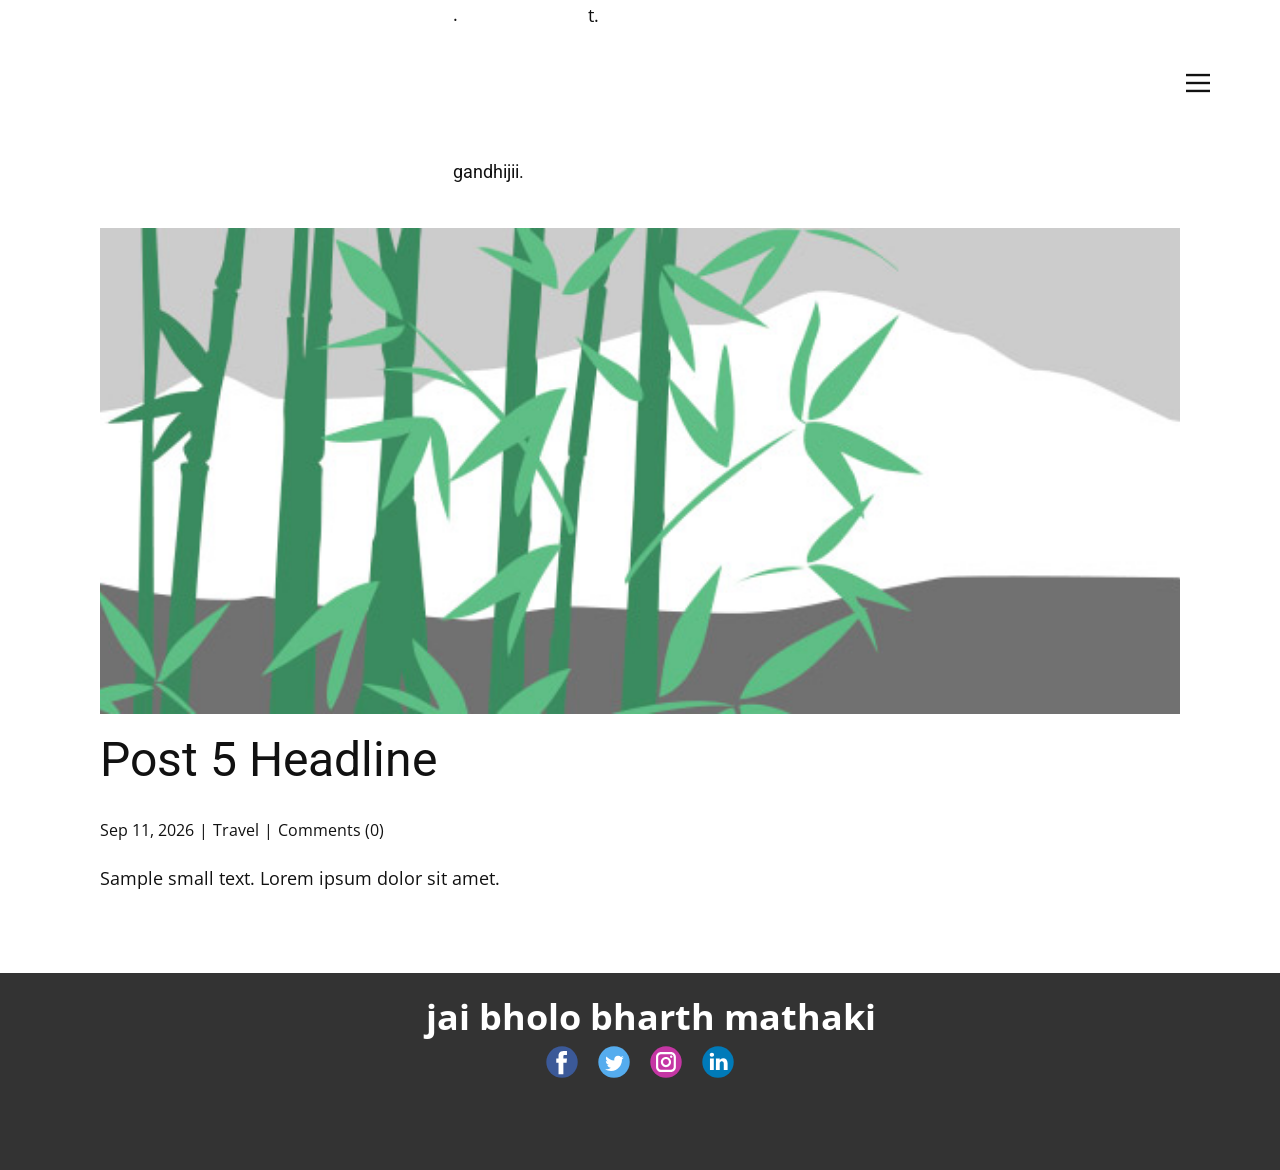
<file: blog/post-4.html>
<!DOCTYPE html>
<html style="font-size: 16px;" lang="en"><head>
    <meta name="viewport" content="width=device-width, initial-scale=1.0">
    <meta charset="utf-8">
    <meta name="keywords" content="Post 1 Headline">
    <meta name="description" content="Sample small text. Lorem ipsum dolor sit amet.">
    <title>Post 5 Headline</title>
    <link rel="stylesheet" href="../nicepage.css" media="screen">
<link rel="stylesheet" href="../Post-Template.css" media="screen">
    <script class="u-script" type="text/javascript" src="../jquery.js" defer=""></script>
    <script class="u-script" type="text/javascript" src="../nicepage.js" defer=""></script>
    <meta name="generator" content="Nicepage 8.7.0, nicepage.com">
    
    
    
    <link id="u-page-google-font" rel="stylesheet" href="https://fonts.googleapis.com/css2?display=swap&amp;family=Roboto:ital,wght@0,100;0,200;0,300;0,400;0,500;0,600;0,700;0,800;0,900;1,100;1,200;1,300;1,400;1,500;1,600;1,700;1,800;1,900&amp;family=Open+Sans:ital,wght@0,300;0,400;0,500;0,600;0,700;0,800;1,300;1,400;1,500;1,600;1,700;1,800">
    <script type="application/ld+json">{
		"@context": "http://schema.org",
		"@type": "Organization",
		"name": "",
		"sameAs": []
}</script>
    <meta name="theme-color" content="#478ac9">
  <meta data-intl-tel-input-cdn-path="intlTelInput/"><meta name="twitter:description" content="Sample small text. Lorem ipsum dolor sit amet."><meta property="og:type" content="article"><meta property="og:title" content="Post 5 Headline"><meta property="og:description" content="Sample small text. Lorem ipsum dolor sit amet."><meta property="og:image" content="../images/68f64b9d.jpeg"></head>
  <body data-path-to-root="./" data-include-products="false" class="u-body u-xl-mode" data-lang="en"><header class="u-clearfix u-header u-header" id="header"><div class="u-clearfix u-sheet u-valign-middle-lg u-valign-middle-md u-valign-middle-sm u-valign-middle-xs u-sheet-1">
        <p class="u-text u-text-default u-text-1">.</p>
        <p class="u-text u-text-default u-text-2">t.</p>
        <nav class="u-align-left u-font-size-14 u-menu u-menu-hamburger u-nav-spacing-25 u-offcanvas u-menu-1" data-responsive-from="XL" role="navigation">
          <div class="menu-collapse">
            <a class="u-button-style u-custom-border u-hamburger-link u-nav-link u-hamburger-link-1" href="#" tabindex="-1" aria-label="Open menu" aria-controls="4095">
              <svg class="u-svg-link" preserveAspectRatio="xMidYMin slice" viewBox="0 0 302 302" style=""><use xmlns:xlink="http://www.w3.org/1999/xlink" xlink:href="#svg-7b92"></use></svg>
              <svg xmlns="http://www.w3.org/2000/svg" xmlns:xlink="http://www.w3.org/1999/xlink" version="1.1" id="svg-7b92" x="0px" y="0px" viewBox="0 0 302 302" style="enable-background:new 0 0 302 302;" xml:space="preserve" class="u-svg-content"><g><rect y="36" width="302" height="30"></rect><rect y="236" width="302" height="30"></rect><rect y="136" width="302" height="30"></rect>
</g><g></g><g></g><g></g><g></g><g></g><g></g><g></g><g></g><g></g><g></g><g></g><g></g><g></g><g></g><g></g></svg>
            </a>
          </div>
          <div class="u-custom-menu u-nav-container">
            <ul role="menubar" class="u-nav u-unstyled u-nav-1"><li role="none" class="u-nav-item"><a role="menuitem" class="u-border-0 u-button-style u-nav-link u-nav-link-2" href="../">Home</a>
</li><li role="none" class="u-nav-item"><a role="menuitem" class="u-border-0 u-button-style u-nav-link u-nav-link-2" href="../About.html">About</a>
</li><li role="none" class="u-nav-item"><a role="menuitem" class="u-border-0 u-button-style u-nav-link u-nav-link-2" href="../Contact.html">Contact</a>
</li><li role="none" class="u-nav-item"><a role="menuitem" class="u-border-0 u-button-style u-nav-link u-nav-link-2" href="../Page-1.html">Page 1</a>
</li><li role="none" class="u-nav-item"><a tabindex="-1" role="menuitem" class="u-border-0 u-button-style u-nav-link u-nav-link-2" href="#">Page 2</a>
</li><li role="none" class="u-nav-item"><a role="menuitem" class="u-border-0 u-button-style u-nav-link u-nav-link-2" href="../Page-3.html">Page 3</a>
</li></ul>
          </div>
          <div class="u-custom-menu u-nav-container-collapse" id="4095" role="region" aria-label="Menu panel">
            <div class="u-align-center u-black u-container-align-center u-container-style u-inner-container-layout u-opacity u-opacity-95 u-sidenav">
              <div class="u-inner-container-layout u-sidenav-overflow">
                <div class="u-menu-close" tabindex="-1" aria-label="Close menu"></div>
                <ul class="u-align-center u-nav u-popupmenu-items u-unstyled u-nav-2"><li role="none" class="u-nav-item"><a role="menuitem" class="u-button-style u-nav-link" href="../">Home</a>
</li><li role="none" class="u-nav-item"><a role="menuitem" class="u-button-style u-nav-link" href="../About.html">About</a>
</li><li role="none" class="u-nav-item"><a role="menuitem" class="u-button-style u-nav-link" href="../Contact.html">Contact</a>
</li><li role="none" class="u-nav-item"><a role="menuitem" class="u-button-style u-nav-link" href="../Page-1.html">Page 1</a>
</li><li role="none" class="u-nav-item"><a tabindex="-1" role="menuitem" class="u-button-style u-nav-link" href="#">Page 2</a>
</li><li role="none" class="u-nav-item"><a role="menuitem" class="u-button-style u-nav-link" href="../Page-3.html">Page 3</a>
</li></ul>
              </div>
            </div>
            <div class="u-black u-menu-overlay u-opacity u-opacity-70"></div>
          </div>
        </nav>
        <h6 class="u-text u-text-body-color u-text-default u-text-3">gandhijii.</h6>
      </div></header>
    <section class="u-align-center u-clearfix u-section-1" id="block-2">
      <div class="u-clearfix u-sheet u-valign-middle-md u-valign-middle-sm u-valign-middle-xs u-sheet-1"><!--post_details--><!--post_details_options_json--><!--{"source":""}--><!--/post_details_options_json--><!--blog_post-->
        <div class="u-container-style u-expanded-width u-post-details u-post-details-1">
          <div class="u-container-layout u-valign-middle u-container-layout-1"><!--blog_post_image-->
            <img alt="" class="u-blog-control u-expanded-width u-image u-image-default u-image-1" src="../images/68f64b9d.jpeg"><!--/blog_post_image--><!--blog_post_header-->
            <h2 class="u-blog-control u-text u-text-1">Post 5 Headline</h2><!--/blog_post_header--><!--blog_post_metadata-->
            <div class="u-blog-control u-metadata u-metadata-1"><!--blog_post_metadata_date--><span class="u-meta-date u-meta-icon">Sep 11, 2026</span><!--/blog_post_metadata_date--><!--blog_post_metadata_category--><span class="u-meta-category u-meta-icon"><a href="/blog/blog.html#/blog-1///2">Travel</a></span><!--/blog_post_metadata_category--><!--blog_post_metadata_comments--><span class="u-meta-comments u-meta-icon"><!--blog_post_metadata_comments_content-->Comments (0)<!--/blog_post_metadata_comments_content--></span><!--/blog_post_metadata_comments-->
            </div><!--/blog_post_metadata--><!--blog_post_content-->
            <div class="u-align-justify u-blog-control u-post-content u-text u-text-2 fr-view">
  <p>Sample small text. Lorem ipsum dolor sit amet.</p>
  </div><!--/blog_post_content-->
          </div>
        </div><!--/blog_post--><!--/post_details-->
      </div>
    </section>
    
    
    
    <footer class="u-clearfix u-footer u-grey-80" id="footer"><div class="u-clearfix u-sheet u-sheet-1">
        <p class="u-text u-text-default u-text-1">jai bholo bharth mathaki&nbsp;</p>
        <div class="u-align-left u-social-icons u-social-icons-1">
          <a class="u-social-url" title="facebook" target="_blank" href=""><span class="u-icon u-social-facebook u-social-icon u-icon-1"><svg class="u-svg-link" preserveAspectRatio="xMidYMin slice" viewBox="0 0 112 112" style=""><use xlink:href="#svg-c27b"></use></svg><svg class="u-svg-content" viewBox="0 0 112 112" x="0" y="0" id="svg-c27b"><circle fill="currentColor" cx="56.1" cy="56.1" r="55"></circle><path fill="#FFFFFF" d="M73.5,31.6h-9.1c-1.4,0-3.6,0.8-3.6,3.9v8.5h12.6L72,58.3H60.8v40.8H43.9V58.3h-8V43.9h8v-9.2
      c0-6.7,3.1-17,17-17h12.5v13.9H73.5z"></path></svg></span>
          </a>
          <a class="u-social-url" title="twitter" target="_blank" href=""><span class="u-icon u-social-icon u-social-twitter u-icon-2"><svg class="u-svg-link" preserveAspectRatio="xMidYMin slice" viewBox="0 0 112 112" style=""><use xlink:href="#svg-688e"></use></svg><svg class="u-svg-content" viewBox="0 0 112 112" x="0" y="0" id="svg-688e"><circle fill="currentColor" class="st0" cx="56.1" cy="56.1" r="55"></circle><path fill="#FFFFFF" d="M83.8,47.3c0,0.6,0,1.2,0,1.7c0,17.7-13.5,38.2-38.2,38.2C38,87.2,31,85,25,81.2c1,0.1,2.1,0.2,3.2,0.2
      c6.3,0,12.1-2.1,16.7-5.7c-5.9-0.1-10.8-4-12.5-9.3c0.8,0.2,1.7,0.2,2.5,0.2c1.2,0,2.4-0.2,3.5-0.5c-6.1-1.2-10.8-6.7-10.8-13.1
      c0-0.1,0-0.1,0-0.2c1.8,1,3.9,1.6,6.1,1.7c-3.6-2.4-6-6.5-6-11.2c0-2.5,0.7-4.8,1.8-6.7c6.6,8.1,16.5,13.5,27.6,14
      c-0.2-1-0.3-2-0.3-3.1c0-7.4,6-13.4,13.4-13.4c3.9,0,7.3,1.6,9.8,4.2c3.1-0.6,5.9-1.7,8.5-3.3c-1,3.1-3.1,5.8-5.9,7.4
      c2.7-0.3,5.3-1,7.7-2.1C88.7,43,86.4,45.4,83.8,47.3z"></path></svg></span>
          </a>
          <a class="u-social-url" title="instagram" target="_blank" href=""><span class="u-icon u-social-icon u-social-instagram u-icon-3"><svg class="u-svg-link" preserveAspectRatio="xMidYMin slice" viewBox="0 0 112 112" style=""><use xlink:href="#svg-36b8"></use></svg><svg class="u-svg-content" viewBox="0 0 112 112" x="0" y="0" id="svg-36b8"><circle fill="currentColor" cx="56.1" cy="56.1" r="55"></circle><path fill="#FFFFFF" d="M55.9,38.2c-9.9,0-17.9,8-17.9,17.9C38,66,46,74,55.9,74c9.9,0,17.9-8,17.9-17.9C73.8,46.2,65.8,38.2,55.9,38.2
      z M55.9,66.4c-5.7,0-10.3-4.6-10.3-10.3c-0.1-5.7,4.6-10.3,10.3-10.3c5.7,0,10.3,4.6,10.3,10.3C66.2,61.8,61.6,66.4,55.9,66.4z"></path><path fill="#FFFFFF" d="M74.3,33.5c-2.3,0-4.2,1.9-4.2,4.2s1.9,4.2,4.2,4.2s4.2-1.9,4.2-4.2S76.6,33.5,74.3,33.5z"></path><path fill="#FFFFFF" d="M73.1,21.3H38.6c-9.7,0-17.5,7.9-17.5,17.5v34.5c0,9.7,7.9,17.6,17.5,17.6h34.5c9.7,0,17.5-7.9,17.5-17.5V38.8
      C90.6,29.1,82.7,21.3,73.1,21.3z M83,73.3c0,5.5-4.5,9.9-9.9,9.9H38.6c-5.5,0-9.9-4.5-9.9-9.9V38.8c0-5.5,4.5-9.9,9.9-9.9h34.5
      c5.5,0,9.9,4.5,9.9,9.9V73.3z"></path></svg></span>
          </a>
          <a class="u-social-url" title="linkedin" target="_blank" href=""><span class="u-icon u-social-icon u-social-linkedin u-icon-4"><svg class="u-svg-link" preserveAspectRatio="xMidYMin slice" viewBox="0 0 112 112" style=""><use xlink:href="#svg-e427"></use></svg><svg class="u-svg-content" viewBox="0 0 112 112" x="0" y="0" id="svg-e427"><circle fill="currentColor" cx="56.1" cy="56.1" r="55"></circle><path fill="#FFFFFF" d="M41.3,83.7H27.9V43.4h13.4V83.7z M34.6,37.9L34.6,37.9c-4.6,0-7.5-3.1-7.5-7c0-4,3-7,7.6-7s7.4,3,7.5,7
      C42.2,34.8,39.2,37.9,34.6,37.9z M89.6,83.7H76.2V62.2c0-5.4-1.9-9.1-6.8-9.1c-3.7,0-5.9,2.5-6.9,4.9c-0.4,0.9-0.4,2.1-0.4,3.3v22.5
      H48.7c0,0,0.2-36.5,0-40.3h13.4v5.7c1.8-2.7,5-6.7,12.1-6.7c8.8,0,15.4,5.8,15.4,18.1V83.7z"></path></svg></span>
          </a>
        </div>
      </div></footer>
    <section class="u-backlink u-clearfix u-grey-80"></section>
  
</body></html>
</file>
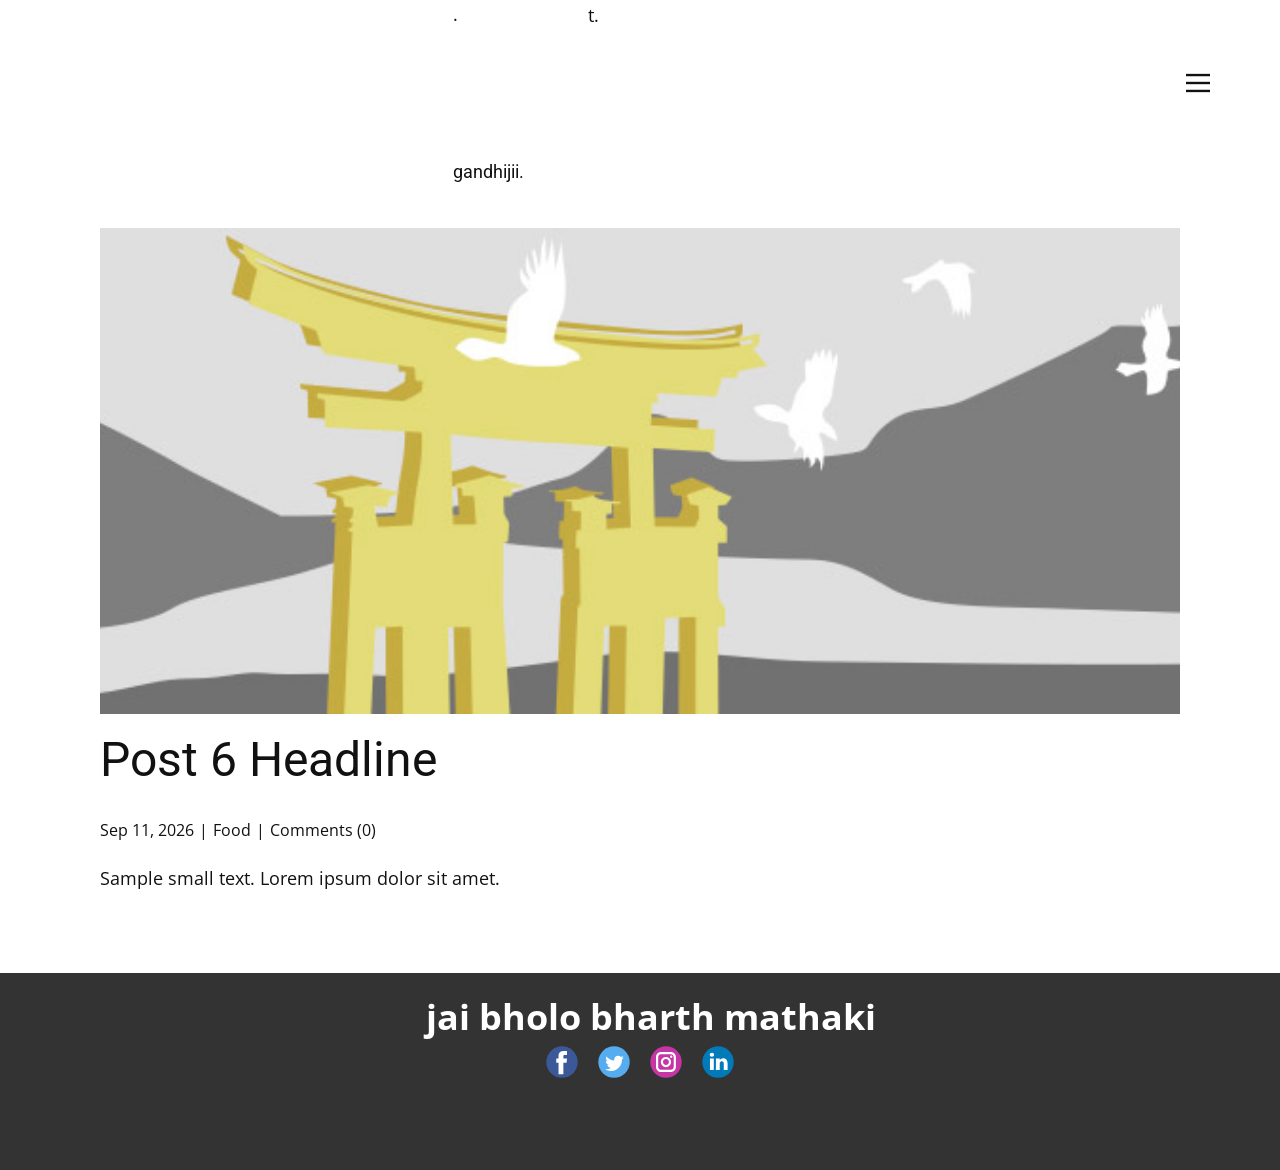
<file: blog/post-5.html>
<!DOCTYPE html>
<html style="font-size: 16px;" lang="en"><head>
    <meta name="viewport" content="width=device-width, initial-scale=1.0">
    <meta charset="utf-8">
    <meta name="keywords" content="Post 1 Headline">
    <meta name="description" content="Sample small text. Lorem ipsum dolor sit amet.">
    <title>Post 6 Headline</title>
    <link rel="stylesheet" href="../nicepage.css" media="screen">
<link rel="stylesheet" href="../Post-Template.css" media="screen">
    <script class="u-script" type="text/javascript" src="../jquery.js" defer=""></script>
    <script class="u-script" type="text/javascript" src="../nicepage.js" defer=""></script>
    <meta name="generator" content="Nicepage 8.7.0, nicepage.com">
    
    
    
    <link id="u-page-google-font" rel="stylesheet" href="https://fonts.googleapis.com/css2?display=swap&amp;family=Roboto:ital,wght@0,100;0,200;0,300;0,400;0,500;0,600;0,700;0,800;0,900;1,100;1,200;1,300;1,400;1,500;1,600;1,700;1,800;1,900&amp;family=Open+Sans:ital,wght@0,300;0,400;0,500;0,600;0,700;0,800;1,300;1,400;1,500;1,600;1,700;1,800">
    <script type="application/ld+json">{
		"@context": "http://schema.org",
		"@type": "Organization",
		"name": "",
		"sameAs": []
}</script>
    <meta name="theme-color" content="#478ac9">
  <meta data-intl-tel-input-cdn-path="intlTelInput/"><meta name="twitter:description" content="Sample small text. Lorem ipsum dolor sit amet."><meta property="og:type" content="article"><meta property="og:title" content="Post 6 Headline"><meta property="og:description" content="Sample small text. Lorem ipsum dolor sit amet."><meta property="og:image" content="../images/8ad73f3c.jpeg"></head>
  <body data-path-to-root="./" data-include-products="false" class="u-body u-xl-mode" data-lang="en"><header class="u-clearfix u-header u-header" id="header"><div class="u-clearfix u-sheet u-valign-middle-lg u-valign-middle-md u-valign-middle-sm u-valign-middle-xs u-sheet-1">
        <p class="u-text u-text-default u-text-1">.</p>
        <p class="u-text u-text-default u-text-2">t.</p>
        <nav class="u-align-left u-font-size-14 u-menu u-menu-hamburger u-nav-spacing-25 u-offcanvas u-menu-1" data-responsive-from="XL" role="navigation">
          <div class="menu-collapse">
            <a class="u-button-style u-custom-border u-hamburger-link u-nav-link u-hamburger-link-1" href="#" tabindex="-1" aria-label="Open menu" aria-controls="4095">
              <svg class="u-svg-link" preserveAspectRatio="xMidYMin slice" viewBox="0 0 302 302" style=""><use xmlns:xlink="http://www.w3.org/1999/xlink" xlink:href="#svg-7b92"></use></svg>
              <svg xmlns="http://www.w3.org/2000/svg" xmlns:xlink="http://www.w3.org/1999/xlink" version="1.1" id="svg-7b92" x="0px" y="0px" viewBox="0 0 302 302" style="enable-background:new 0 0 302 302;" xml:space="preserve" class="u-svg-content"><g><rect y="36" width="302" height="30"></rect><rect y="236" width="302" height="30"></rect><rect y="136" width="302" height="30"></rect>
</g><g></g><g></g><g></g><g></g><g></g><g></g><g></g><g></g><g></g><g></g><g></g><g></g><g></g><g></g><g></g></svg>
            </a>
          </div>
          <div class="u-custom-menu u-nav-container">
            <ul role="menubar" class="u-nav u-unstyled u-nav-1"><li role="none" class="u-nav-item"><a role="menuitem" class="u-border-0 u-button-style u-nav-link u-nav-link-2" href="../">Home</a>
</li><li role="none" class="u-nav-item"><a role="menuitem" class="u-border-0 u-button-style u-nav-link u-nav-link-2" href="../About.html">About</a>
</li><li role="none" class="u-nav-item"><a role="menuitem" class="u-border-0 u-button-style u-nav-link u-nav-link-2" href="../Contact.html">Contact</a>
</li><li role="none" class="u-nav-item"><a role="menuitem" class="u-border-0 u-button-style u-nav-link u-nav-link-2" href="../Page-1.html">Page 1</a>
</li><li role="none" class="u-nav-item"><a tabindex="-1" role="menuitem" class="u-border-0 u-button-style u-nav-link u-nav-link-2" href="#">Page 2</a>
</li><li role="none" class="u-nav-item"><a role="menuitem" class="u-border-0 u-button-style u-nav-link u-nav-link-2" href="../Page-3.html">Page 3</a>
</li></ul>
          </div>
          <div class="u-custom-menu u-nav-container-collapse" id="4095" role="region" aria-label="Menu panel">
            <div class="u-align-center u-black u-container-align-center u-container-style u-inner-container-layout u-opacity u-opacity-95 u-sidenav">
              <div class="u-inner-container-layout u-sidenav-overflow">
                <div class="u-menu-close" tabindex="-1" aria-label="Close menu"></div>
                <ul class="u-align-center u-nav u-popupmenu-items u-unstyled u-nav-2"><li role="none" class="u-nav-item"><a role="menuitem" class="u-button-style u-nav-link" href="../">Home</a>
</li><li role="none" class="u-nav-item"><a role="menuitem" class="u-button-style u-nav-link" href="../About.html">About</a>
</li><li role="none" class="u-nav-item"><a role="menuitem" class="u-button-style u-nav-link" href="../Contact.html">Contact</a>
</li><li role="none" class="u-nav-item"><a role="menuitem" class="u-button-style u-nav-link" href="../Page-1.html">Page 1</a>
</li><li role="none" class="u-nav-item"><a tabindex="-1" role="menuitem" class="u-button-style u-nav-link" href="#">Page 2</a>
</li><li role="none" class="u-nav-item"><a role="menuitem" class="u-button-style u-nav-link" href="../Page-3.html">Page 3</a>
</li></ul>
              </div>
            </div>
            <div class="u-black u-menu-overlay u-opacity u-opacity-70"></div>
          </div>
        </nav>
        <h6 class="u-text u-text-body-color u-text-default u-text-3">gandhijii.</h6>
      </div></header>
    <section class="u-align-center u-clearfix u-section-1" id="block-2">
      <div class="u-clearfix u-sheet u-valign-middle-md u-valign-middle-sm u-valign-middle-xs u-sheet-1"><!--post_details--><!--post_details_options_json--><!--{"source":""}--><!--/post_details_options_json--><!--blog_post-->
        <div class="u-container-style u-expanded-width u-post-details u-post-details-1">
          <div class="u-container-layout u-valign-middle u-container-layout-1"><!--blog_post_image-->
            <img alt="" class="u-blog-control u-expanded-width u-image u-image-default u-image-1" src="../images/8ad73f3c.jpeg"><!--/blog_post_image--><!--blog_post_header-->
            <h2 class="u-blog-control u-text u-text-1">Post 6 Headline</h2><!--/blog_post_header--><!--blog_post_metadata-->
            <div class="u-blog-control u-metadata u-metadata-1"><!--blog_post_metadata_date--><span class="u-meta-date u-meta-icon">Sep 11, 2026</span><!--/blog_post_metadata_date--><!--blog_post_metadata_category--><span class="u-meta-category u-meta-icon"><a href="/blog/blog.html#/blog-1///1">Food</a></span><!--/blog_post_metadata_category--><!--blog_post_metadata_comments--><span class="u-meta-comments u-meta-icon"><!--blog_post_metadata_comments_content-->Comments (0)<!--/blog_post_metadata_comments_content--></span><!--/blog_post_metadata_comments-->
            </div><!--/blog_post_metadata--><!--blog_post_content-->
            <div class="u-align-justify u-blog-control u-post-content u-text u-text-2 fr-view">
  <p>Sample small text. Lorem ipsum dolor sit amet.</p>
  </div><!--/blog_post_content-->
          </div>
        </div><!--/blog_post--><!--/post_details-->
      </div>
    </section>
    
    
    
    <footer class="u-clearfix u-footer u-grey-80" id="footer"><div class="u-clearfix u-sheet u-sheet-1">
        <p class="u-text u-text-default u-text-1">jai bholo bharth mathaki&nbsp;</p>
        <div class="u-align-left u-social-icons u-social-icons-1">
          <a class="u-social-url" title="facebook" target="_blank" href=""><span class="u-icon u-social-facebook u-social-icon u-icon-1"><svg class="u-svg-link" preserveAspectRatio="xMidYMin slice" viewBox="0 0 112 112" style=""><use xlink:href="#svg-c27b"></use></svg><svg class="u-svg-content" viewBox="0 0 112 112" x="0" y="0" id="svg-c27b"><circle fill="currentColor" cx="56.1" cy="56.1" r="55"></circle><path fill="#FFFFFF" d="M73.5,31.6h-9.1c-1.4,0-3.6,0.8-3.6,3.9v8.5h12.6L72,58.3H60.8v40.8H43.9V58.3h-8V43.9h8v-9.2
      c0-6.7,3.1-17,17-17h12.5v13.9H73.5z"></path></svg></span>
          </a>
          <a class="u-social-url" title="twitter" target="_blank" href=""><span class="u-icon u-social-icon u-social-twitter u-icon-2"><svg class="u-svg-link" preserveAspectRatio="xMidYMin slice" viewBox="0 0 112 112" style=""><use xlink:href="#svg-688e"></use></svg><svg class="u-svg-content" viewBox="0 0 112 112" x="0" y="0" id="svg-688e"><circle fill="currentColor" class="st0" cx="56.1" cy="56.1" r="55"></circle><path fill="#FFFFFF" d="M83.8,47.3c0,0.6,0,1.2,0,1.7c0,17.7-13.5,38.2-38.2,38.2C38,87.2,31,85,25,81.2c1,0.1,2.1,0.2,3.2,0.2
      c6.3,0,12.1-2.1,16.7-5.7c-5.9-0.1-10.8-4-12.5-9.3c0.8,0.2,1.7,0.2,2.5,0.2c1.2,0,2.4-0.2,3.5-0.5c-6.1-1.2-10.8-6.7-10.8-13.1
      c0-0.1,0-0.1,0-0.2c1.8,1,3.9,1.6,6.1,1.7c-3.6-2.4-6-6.5-6-11.2c0-2.5,0.7-4.8,1.8-6.7c6.6,8.1,16.5,13.5,27.6,14
      c-0.2-1-0.3-2-0.3-3.1c0-7.4,6-13.4,13.4-13.4c3.9,0,7.3,1.6,9.8,4.2c3.1-0.6,5.9-1.7,8.5-3.3c-1,3.1-3.1,5.8-5.9,7.4
      c2.7-0.3,5.3-1,7.7-2.1C88.7,43,86.4,45.4,83.8,47.3z"></path></svg></span>
          </a>
          <a class="u-social-url" title="instagram" target="_blank" href=""><span class="u-icon u-social-icon u-social-instagram u-icon-3"><svg class="u-svg-link" preserveAspectRatio="xMidYMin slice" viewBox="0 0 112 112" style=""><use xlink:href="#svg-36b8"></use></svg><svg class="u-svg-content" viewBox="0 0 112 112" x="0" y="0" id="svg-36b8"><circle fill="currentColor" cx="56.1" cy="56.1" r="55"></circle><path fill="#FFFFFF" d="M55.9,38.2c-9.9,0-17.9,8-17.9,17.9C38,66,46,74,55.9,74c9.9,0,17.9-8,17.9-17.9C73.8,46.2,65.8,38.2,55.9,38.2
      z M55.9,66.4c-5.7,0-10.3-4.6-10.3-10.3c-0.1-5.7,4.6-10.3,10.3-10.3c5.7,0,10.3,4.6,10.3,10.3C66.2,61.8,61.6,66.4,55.9,66.4z"></path><path fill="#FFFFFF" d="M74.3,33.5c-2.3,0-4.2,1.9-4.2,4.2s1.9,4.2,4.2,4.2s4.2-1.9,4.2-4.2S76.6,33.5,74.3,33.5z"></path><path fill="#FFFFFF" d="M73.1,21.3H38.6c-9.7,0-17.5,7.9-17.5,17.5v34.5c0,9.7,7.9,17.6,17.5,17.6h34.5c9.7,0,17.5-7.9,17.5-17.5V38.8
      C90.6,29.1,82.7,21.3,73.1,21.3z M83,73.3c0,5.5-4.5,9.9-9.9,9.9H38.6c-5.5,0-9.9-4.5-9.9-9.9V38.8c0-5.5,4.5-9.9,9.9-9.9h34.5
      c5.5,0,9.9,4.5,9.9,9.9V73.3z"></path></svg></span>
          </a>
          <a class="u-social-url" title="linkedin" target="_blank" href=""><span class="u-icon u-social-icon u-social-linkedin u-icon-4"><svg class="u-svg-link" preserveAspectRatio="xMidYMin slice" viewBox="0 0 112 112" style=""><use xlink:href="#svg-e427"></use></svg><svg class="u-svg-content" viewBox="0 0 112 112" x="0" y="0" id="svg-e427"><circle fill="currentColor" cx="56.1" cy="56.1" r="55"></circle><path fill="#FFFFFF" d="M41.3,83.7H27.9V43.4h13.4V83.7z M34.6,37.9L34.6,37.9c-4.6,0-7.5-3.1-7.5-7c0-4,3-7,7.6-7s7.4,3,7.5,7
      C42.2,34.8,39.2,37.9,34.6,37.9z M89.6,83.7H76.2V62.2c0-5.4-1.9-9.1-6.8-9.1c-3.7,0-5.9,2.5-6.9,4.9c-0.4,0.9-0.4,2.1-0.4,3.3v22.5
      H48.7c0,0,0.2-36.5,0-40.3h13.4v5.7c1.8-2.7,5-6.7,12.1-6.7c8.8,0,15.4,5.8,15.4,18.1V83.7z"></path></svg></span>
          </a>
        </div>
      </div></footer>
    <section class="u-backlink u-clearfix u-grey-80"></section>
  
</body></html>
</file>
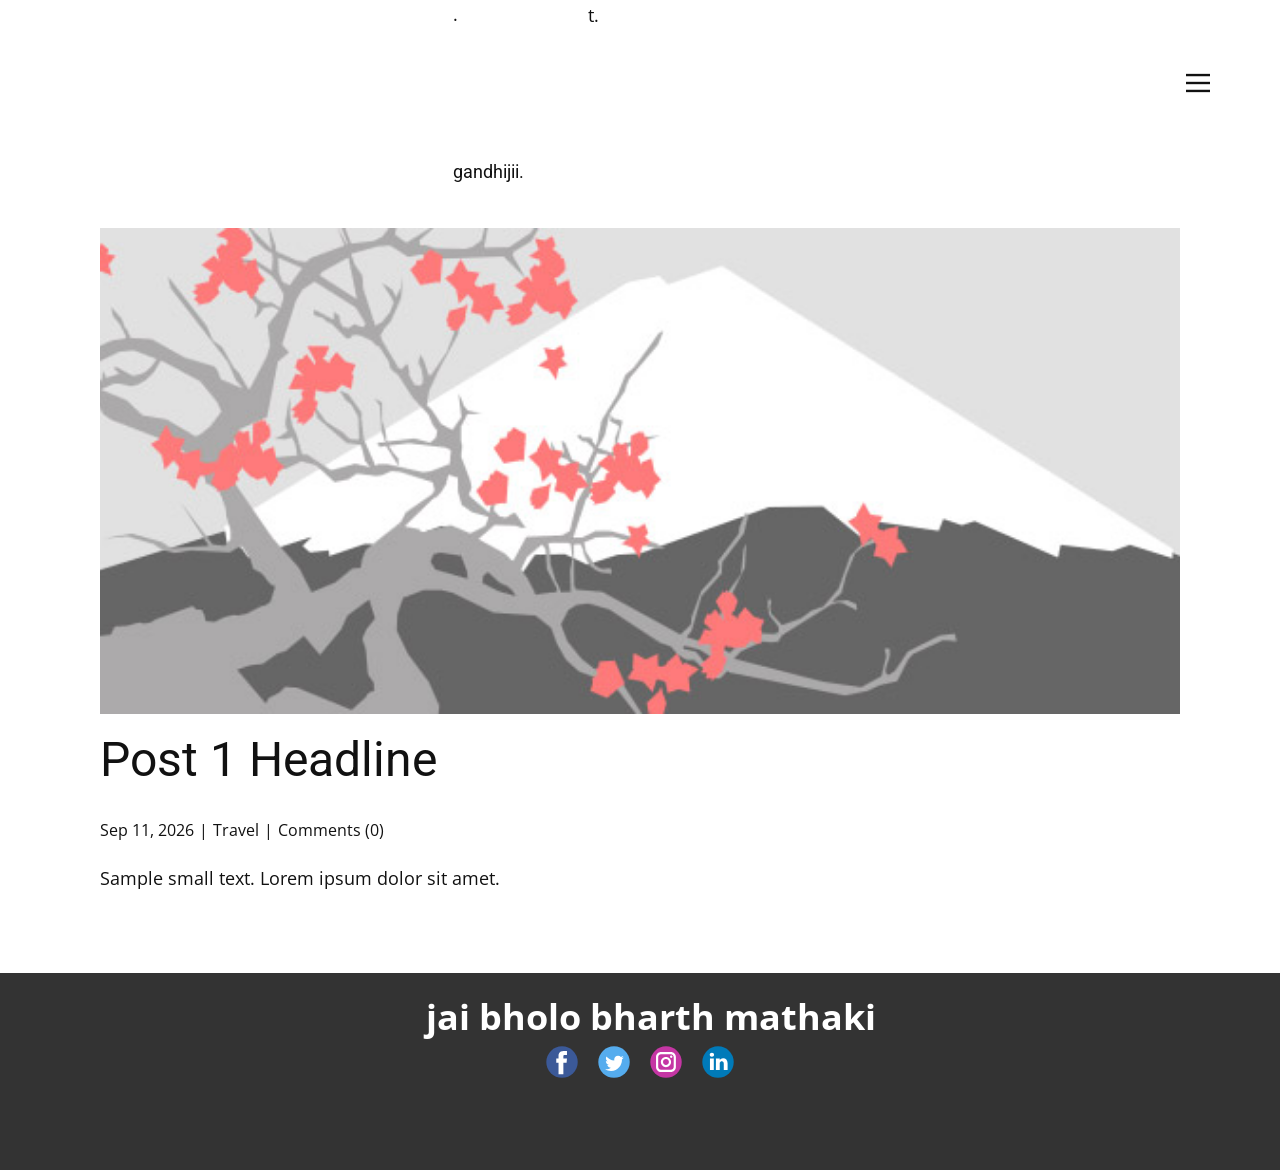
<file: blog/post.html>
<!DOCTYPE html>
<html style="font-size: 16px;" lang="en"><head>
    <meta name="viewport" content="width=device-width, initial-scale=1.0">
    <meta charset="utf-8">
    <meta name="keywords" content="Post 1 Headline">
    <meta name="description" content="Sample small text. Lorem ipsum dolor sit amet.">
    <title>Post 1 Headline</title>
    <link rel="stylesheet" href="../nicepage.css" media="screen">
<link rel="stylesheet" href="../Post-Template.css" media="screen">
    <script class="u-script" type="text/javascript" src="../jquery.js" defer=""></script>
    <script class="u-script" type="text/javascript" src="../nicepage.js" defer=""></script>
    <meta name="generator" content="Nicepage 8.7.0, nicepage.com">
    
    
    
    <link id="u-page-google-font" rel="stylesheet" href="https://fonts.googleapis.com/css2?display=swap&amp;family=Roboto:ital,wght@0,100;0,200;0,300;0,400;0,500;0,600;0,700;0,800;0,900;1,100;1,200;1,300;1,400;1,500;1,600;1,700;1,800;1,900&amp;family=Open+Sans:ital,wght@0,300;0,400;0,500;0,600;0,700;0,800;1,300;1,400;1,500;1,600;1,700;1,800">
    <script type="application/ld+json">{
		"@context": "http://schema.org",
		"@type": "Organization",
		"name": "",
		"sameAs": []
}</script>
    <meta name="theme-color" content="#478ac9">
  <meta data-intl-tel-input-cdn-path="intlTelInput/"><meta name="twitter:description" content="Sample small text. Lorem ipsum dolor sit amet."><meta property="og:type" content="article"><meta property="og:title" content="Post 1 Headline"><meta property="og:description" content="Sample small text. Lorem ipsum dolor sit amet."><meta property="og:image" content="../images/0fd3416c.jpeg"></head>
  <body data-path-to-root="./" data-include-products="false" class="u-body u-xl-mode" data-lang="en"><header class="u-clearfix u-header u-header" id="header"><div class="u-clearfix u-sheet u-valign-middle-lg u-valign-middle-md u-valign-middle-sm u-valign-middle-xs u-sheet-1">
        <p class="u-text u-text-default u-text-1">.</p>
        <p class="u-text u-text-default u-text-2">t.</p>
        <nav class="u-align-left u-font-size-14 u-menu u-menu-hamburger u-nav-spacing-25 u-offcanvas u-menu-1" data-responsive-from="XL" role="navigation">
          <div class="menu-collapse">
            <a class="u-button-style u-custom-border u-hamburger-link u-nav-link u-hamburger-link-1" href="#" tabindex="-1" aria-label="Open menu" aria-controls="4095">
              <svg class="u-svg-link" preserveAspectRatio="xMidYMin slice" viewBox="0 0 302 302" style=""><use xmlns:xlink="http://www.w3.org/1999/xlink" xlink:href="#svg-7b92"></use></svg>
              <svg xmlns="http://www.w3.org/2000/svg" xmlns:xlink="http://www.w3.org/1999/xlink" version="1.1" id="svg-7b92" x="0px" y="0px" viewBox="0 0 302 302" style="enable-background:new 0 0 302 302;" xml:space="preserve" class="u-svg-content"><g><rect y="36" width="302" height="30"></rect><rect y="236" width="302" height="30"></rect><rect y="136" width="302" height="30"></rect>
</g><g></g><g></g><g></g><g></g><g></g><g></g><g></g><g></g><g></g><g></g><g></g><g></g><g></g><g></g><g></g></svg>
            </a>
          </div>
          <div class="u-custom-menu u-nav-container">
            <ul role="menubar" class="u-nav u-unstyled u-nav-1"><li role="none" class="u-nav-item"><a role="menuitem" class="u-border-0 u-button-style u-nav-link u-nav-link-2" href="../">Home</a>
</li><li role="none" class="u-nav-item"><a role="menuitem" class="u-border-0 u-button-style u-nav-link u-nav-link-2" href="../About.html">About</a>
</li><li role="none" class="u-nav-item"><a role="menuitem" class="u-border-0 u-button-style u-nav-link u-nav-link-2" href="../Contact.html">Contact</a>
</li><li role="none" class="u-nav-item"><a role="menuitem" class="u-border-0 u-button-style u-nav-link u-nav-link-2" href="../Page-1.html">Page 1</a>
</li><li role="none" class="u-nav-item"><a tabindex="-1" role="menuitem" class="u-border-0 u-button-style u-nav-link u-nav-link-2" href="#">Page 2</a>
</li><li role="none" class="u-nav-item"><a role="menuitem" class="u-border-0 u-button-style u-nav-link u-nav-link-2" href="../Page-3.html">Page 3</a>
</li></ul>
          </div>
          <div class="u-custom-menu u-nav-container-collapse" id="4095" role="region" aria-label="Menu panel">
            <div class="u-align-center u-black u-container-align-center u-container-style u-inner-container-layout u-opacity u-opacity-95 u-sidenav">
              <div class="u-inner-container-layout u-sidenav-overflow">
                <div class="u-menu-close" tabindex="-1" aria-label="Close menu"></div>
                <ul class="u-align-center u-nav u-popupmenu-items u-unstyled u-nav-2"><li role="none" class="u-nav-item"><a role="menuitem" class="u-button-style u-nav-link" href="../">Home</a>
</li><li role="none" class="u-nav-item"><a role="menuitem" class="u-button-style u-nav-link" href="../About.html">About</a>
</li><li role="none" class="u-nav-item"><a role="menuitem" class="u-button-style u-nav-link" href="../Contact.html">Contact</a>
</li><li role="none" class="u-nav-item"><a role="menuitem" class="u-button-style u-nav-link" href="../Page-1.html">Page 1</a>
</li><li role="none" class="u-nav-item"><a tabindex="-1" role="menuitem" class="u-button-style u-nav-link" href="#">Page 2</a>
</li><li role="none" class="u-nav-item"><a role="menuitem" class="u-button-style u-nav-link" href="../Page-3.html">Page 3</a>
</li></ul>
              </div>
            </div>
            <div class="u-black u-menu-overlay u-opacity u-opacity-70"></div>
          </div>
        </nav>
        <h6 class="u-text u-text-body-color u-text-default u-text-3">gandhijii.</h6>
      </div></header>
    <section class="u-align-center u-clearfix u-section-1" id="block-2">
      <div class="u-clearfix u-sheet u-valign-middle-md u-valign-middle-sm u-valign-middle-xs u-sheet-1"><!--post_details--><!--post_details_options_json--><!--{"source":""}--><!--/post_details_options_json--><!--blog_post-->
        <div class="u-container-style u-expanded-width u-post-details u-post-details-1">
          <div class="u-container-layout u-valign-middle u-container-layout-1"><!--blog_post_image-->
            <img alt="" class="u-blog-control u-expanded-width u-image u-image-default u-image-1" src="../images/0fd3416c.jpeg"><!--/blog_post_image--><!--blog_post_header-->
            <h2 class="u-blog-control u-text u-text-1">Post 1 Headline</h2><!--/blog_post_header--><!--blog_post_metadata-->
            <div class="u-blog-control u-metadata u-metadata-1"><!--blog_post_metadata_date--><span class="u-meta-date u-meta-icon">Sep 11, 2026</span><!--/blog_post_metadata_date--><!--blog_post_metadata_category--><span class="u-meta-category u-meta-icon"><a href="/blog/blog.html#/blog-1///2">Travel</a></span><!--/blog_post_metadata_category--><!--blog_post_metadata_comments--><span class="u-meta-comments u-meta-icon"><!--blog_post_metadata_comments_content-->Comments (0)<!--/blog_post_metadata_comments_content--></span><!--/blog_post_metadata_comments-->
            </div><!--/blog_post_metadata--><!--blog_post_content-->
            <div class="u-align-justify u-blog-control u-post-content u-text u-text-2 fr-view">
  <p>Sample small text. Lorem ipsum dolor sit amet.</p>
  </div><!--/blog_post_content-->
          </div>
        </div><!--/blog_post--><!--/post_details-->
      </div>
    </section>
    
    
    
    <footer class="u-clearfix u-footer u-grey-80" id="footer"><div class="u-clearfix u-sheet u-sheet-1">
        <p class="u-text u-text-default u-text-1">jai bholo bharth mathaki&nbsp;</p>
        <div class="u-align-left u-social-icons u-social-icons-1">
          <a class="u-social-url" title="facebook" target="_blank" href=""><span class="u-icon u-social-facebook u-social-icon u-icon-1"><svg class="u-svg-link" preserveAspectRatio="xMidYMin slice" viewBox="0 0 112 112" style=""><use xlink:href="#svg-c27b"></use></svg><svg class="u-svg-content" viewBox="0 0 112 112" x="0" y="0" id="svg-c27b"><circle fill="currentColor" cx="56.1" cy="56.1" r="55"></circle><path fill="#FFFFFF" d="M73.5,31.6h-9.1c-1.4,0-3.6,0.8-3.6,3.9v8.5h12.6L72,58.3H60.8v40.8H43.9V58.3h-8V43.9h8v-9.2
      c0-6.7,3.1-17,17-17h12.5v13.9H73.5z"></path></svg></span>
          </a>
          <a class="u-social-url" title="twitter" target="_blank" href=""><span class="u-icon u-social-icon u-social-twitter u-icon-2"><svg class="u-svg-link" preserveAspectRatio="xMidYMin slice" viewBox="0 0 112 112" style=""><use xlink:href="#svg-688e"></use></svg><svg class="u-svg-content" viewBox="0 0 112 112" x="0" y="0" id="svg-688e"><circle fill="currentColor" class="st0" cx="56.1" cy="56.1" r="55"></circle><path fill="#FFFFFF" d="M83.8,47.3c0,0.6,0,1.2,0,1.7c0,17.7-13.5,38.2-38.2,38.2C38,87.2,31,85,25,81.2c1,0.1,2.1,0.2,3.2,0.2
      c6.3,0,12.1-2.1,16.7-5.7c-5.9-0.1-10.8-4-12.5-9.3c0.8,0.2,1.7,0.2,2.5,0.2c1.2,0,2.4-0.2,3.5-0.5c-6.1-1.2-10.8-6.7-10.8-13.1
      c0-0.1,0-0.1,0-0.2c1.8,1,3.9,1.6,6.1,1.7c-3.6-2.4-6-6.5-6-11.2c0-2.5,0.7-4.8,1.8-6.7c6.6,8.1,16.5,13.5,27.6,14
      c-0.2-1-0.3-2-0.3-3.1c0-7.4,6-13.4,13.4-13.4c3.9,0,7.3,1.6,9.8,4.2c3.1-0.6,5.9-1.7,8.5-3.3c-1,3.1-3.1,5.8-5.9,7.4
      c2.7-0.3,5.3-1,7.7-2.1C88.7,43,86.4,45.4,83.8,47.3z"></path></svg></span>
          </a>
          <a class="u-social-url" title="instagram" target="_blank" href=""><span class="u-icon u-social-icon u-social-instagram u-icon-3"><svg class="u-svg-link" preserveAspectRatio="xMidYMin slice" viewBox="0 0 112 112" style=""><use xlink:href="#svg-36b8"></use></svg><svg class="u-svg-content" viewBox="0 0 112 112" x="0" y="0" id="svg-36b8"><circle fill="currentColor" cx="56.1" cy="56.1" r="55"></circle><path fill="#FFFFFF" d="M55.9,38.2c-9.9,0-17.9,8-17.9,17.9C38,66,46,74,55.9,74c9.9,0,17.9-8,17.9-17.9C73.8,46.2,65.8,38.2,55.9,38.2
      z M55.9,66.4c-5.7,0-10.3-4.6-10.3-10.3c-0.1-5.7,4.6-10.3,10.3-10.3c5.7,0,10.3,4.6,10.3,10.3C66.2,61.8,61.6,66.4,55.9,66.4z"></path><path fill="#FFFFFF" d="M74.3,33.5c-2.3,0-4.2,1.9-4.2,4.2s1.9,4.2,4.2,4.2s4.2-1.9,4.2-4.2S76.6,33.5,74.3,33.5z"></path><path fill="#FFFFFF" d="M73.1,21.3H38.6c-9.7,0-17.5,7.9-17.5,17.5v34.5c0,9.7,7.9,17.6,17.5,17.6h34.5c9.7,0,17.5-7.9,17.5-17.5V38.8
      C90.6,29.1,82.7,21.3,73.1,21.3z M83,73.3c0,5.5-4.5,9.9-9.9,9.9H38.6c-5.5,0-9.9-4.5-9.9-9.9V38.8c0-5.5,4.5-9.9,9.9-9.9h34.5
      c5.5,0,9.9,4.5,9.9,9.9V73.3z"></path></svg></span>
          </a>
          <a class="u-social-url" title="linkedin" target="_blank" href=""><span class="u-icon u-social-icon u-social-linkedin u-icon-4"><svg class="u-svg-link" preserveAspectRatio="xMidYMin slice" viewBox="0 0 112 112" style=""><use xlink:href="#svg-e427"></use></svg><svg class="u-svg-content" viewBox="0 0 112 112" x="0" y="0" id="svg-e427"><circle fill="currentColor" cx="56.1" cy="56.1" r="55"></circle><path fill="#FFFFFF" d="M41.3,83.7H27.9V43.4h13.4V83.7z M34.6,37.9L34.6,37.9c-4.6,0-7.5-3.1-7.5-7c0-4,3-7,7.6-7s7.4,3,7.5,7
      C42.2,34.8,39.2,37.9,34.6,37.9z M89.6,83.7H76.2V62.2c0-5.4-1.9-9.1-6.8-9.1c-3.7,0-5.9,2.5-6.9,4.9c-0.4,0.9-0.4,2.1-0.4,3.3v22.5
      H48.7c0,0,0.2-36.5,0-40.3h13.4v5.7c1.8-2.7,5-6.7,12.1-6.7c8.8,0,15.4,5.8,15.4,18.1V83.7z"></path></svg></span>
          </a>
        </div>
      </div></footer>
    <section class="u-backlink u-clearfix u-grey-80"></section>
  
</body></html>
</file>
